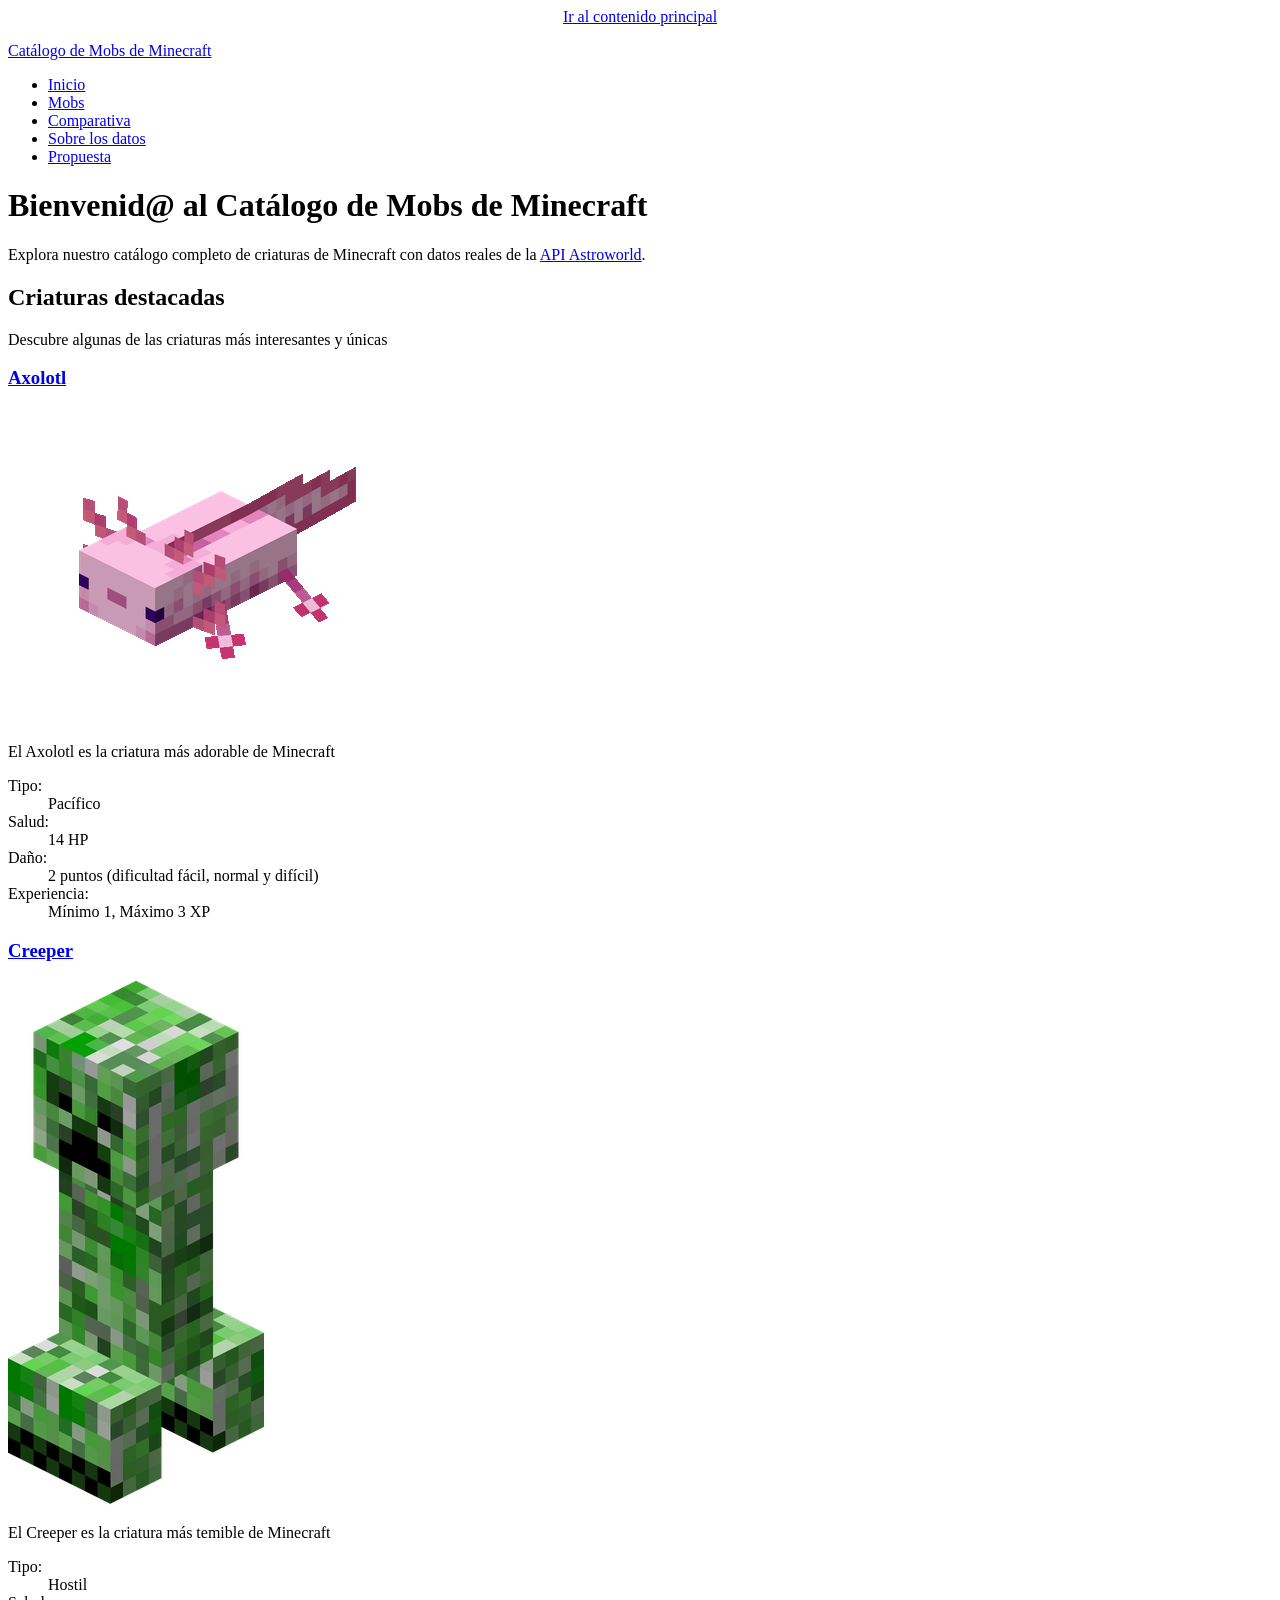
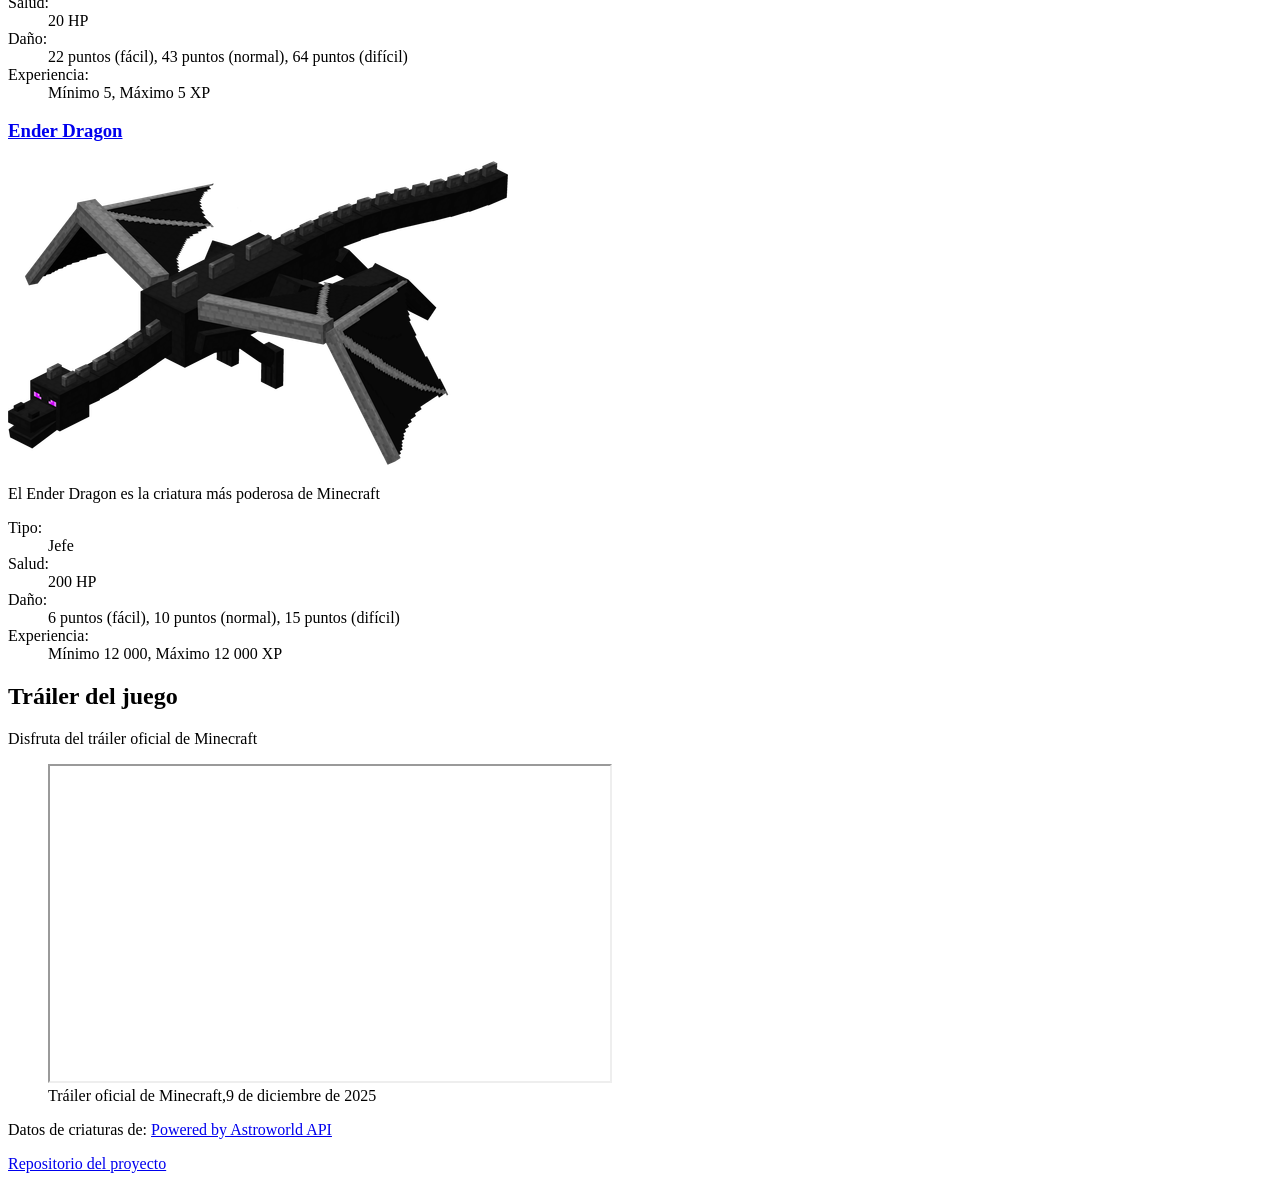
<file: index.html>
<!DOCTYPE html>
<html lang="es">
<head>
    <meta charset="UTF-8">
    <meta name="viewport" content="width=device-width, initial-scale=1.0">
    <meta name="description" content="Catálogo de Mobs de Minecraft con datos reales de la API Astroworld: características, habilidades y mucho más de cada criatura.">
    <title>Catálogo de Mobs de Minecraft</title>
    <link rel="stylesheet" href="css/styles.css">
</head>

<body>
    <a class="enlace_contenido_principal" href="main">Ir al contenido principal</a>
    <header class="cabecera">
        <p><a class="cabezera__titulo" href="index.html">Catálogo de Mobs de Minecraft</a></p>
        <nav class="menu" aria-label="Navegación principal">
            <ul class="menu__lista">
                <li><a class="menu__enlace" href="index.html" aria-current="page">Inicio</a></li>
                <li><a class="menu__enlace" href="catalogo.html">Mobs</a></li>
                <li><a class="menu__enlace" href="comparativa.html">Comparativa</a></li>
                <li><a class="menu__enlace" href="sobre-los-datos.html">Sobre los datos</a></li>
                <li><a class="menu__enlace" href="propuesta.html">Propuesta</a></li>
            </ul>
        </nav>
    </header>
    <main id="main" class="contenido">
        <h1 class="contenido__titulo">Bienvenid@ al Catálogo de Mobs de Minecraft</h1>
        <p class="contenido__introduccion">Explora nuestro catálogo completo de criaturas de Minecraft con datos reales de la <a href="https://api.astroworldmc.com"> API Astroworld</a>.</p>

        <h2 class="contenido__subtitulo">Criaturas destacadas</h2>
        <p class="contenido__descripcion"> Descubre algunas de las criaturas más interesantes y únicas </p>

        <article class="criatura1">
            <h3 class="criatura1__titulo"><a class="criatura1__enlace"href="fichas/axolotl.html">Axolotl</a></h3>
            <img class="criatura1__imagen"src="./assets/img/mob-axolotl.png" alt="Axolotl de Minecraft" width="400" height="315">
            <p class="criatura1__descripcion"> El Axolotl es la criatura más adorable de Minecraft</p>
            <dl class="criatura1__datos">
                <dt class="criatura1__etiqueta">Tipo:</dt> <dd class="criatura__valor">Pacífico</dd>
                <dt>Salud:</dt> <dd>14 HP</dd>
                <dt>Daño:</dt> <dd>2 puntos (dificultad fácil, normal y difícil)</dd>
                <dt>Experiencia:</dt> <dd> Mínimo 1, Máximo 3 XP</dd>
            </dl>
        </article>

        <article class="criatura2">
            <h3 class="criatura2__titulo"><a class="criatura2__enlace" href="fichas/creeper.html">Creeper</a></h3>
            <img class="criatura2__imagen" src="./assets/img/mob-creeper.png" alt="Creeper de Minecraft" width="256" height="523">
            <p class="criatura2__descripcion" > El Creeper es la criatura más temible de Minecraft</p>
            <dl class="criatura2__datos">
                <dt class="criatura2__etiqueta" >Tipo:</dt> <dd class="criatura__valor">Hostil</dd>
                <dt>Salud:</dt> <dd>20 HP</dd>
                <dt>Daño:</dt> <dd>22 puntos (fácil), 43 puntos (normal), 64 puntos (difícil)</dd>
                <dt>Experiencia:</dt> <dd> Mínimo 5, Máximo 5 XP</dd>
            </dl>
        </article>

        <article class="criatura3">
            <h3 class="criatura3__titulo"><a class="criatura3__enlace" href="fichas/ender-dragon.html">Ender Dragon</a></h3>
        <img class="criatura3_imagen"src="./assets/img/mob-ender-dragon.png" alt="Ender Dragon de Minecraft" width="500" height="304">
            <p class="criatura3__descripcion"> El Ender Dragon es la criatura más poderosa de Minecraft</p>
            <dl class="criatura3__datos">
                <dt class="criatura3__etiqueta">Tipo:</dt> <dd class="criatura__valor">Jefe</dd>
                <dt>Salud:</dt> <dd>200 HP</dd>
                <dt>Daño:</dt> <dd>6 puntos (fácil), 10 puntos (normal), 15 puntos (difícil)</dd>
                <dt>Experiencia:</dt> <dd> Mínimo 12 000, Máximo 12 000 XP</dd>
            </dl>
        </article>

        <h2 class="contenido__subtitulo">Tráiler del juego</h2>
        <p class="contenido__descripcion"> Disfruta del tráiler oficial de Minecraft</p>
        <figure class="trailer">
            <iframe class="trailer__video" width="560" height="315" src="https://www.youtube.com/embed/79RwQe6EN_4?si=CJK3N6Eg1AN06zw3" title="YouTube video player" allow="accelerometer; autoplay; clipboard-write; encrypted-media; gyroscope; picture-in-picture; web-share" referrerpolicy="strict-origin-when-cross-origin" allowfullscreen></iframe>
            <figcaption class="trailer__pie">Tráiler oficial de Minecraft,<time datatime="2025-12-09">9 de diciembre de 2025</figcaption>
        </figure>
    </main>
    <footer class="pie">
        <p class="pie__texto"> Datos de criaturas de: <a class="pie__enlace"href="https://api.astroworldmc.com">Powered by Astroworld API</a></p>
        <p class="pie__texto"><a class="pie__enlace" href="https://github.com/nsangar1606-crypto/catalogo-minecraft"> Repositorio del proyecto</a></p>
    </footer>
</body>
</html>
</file>
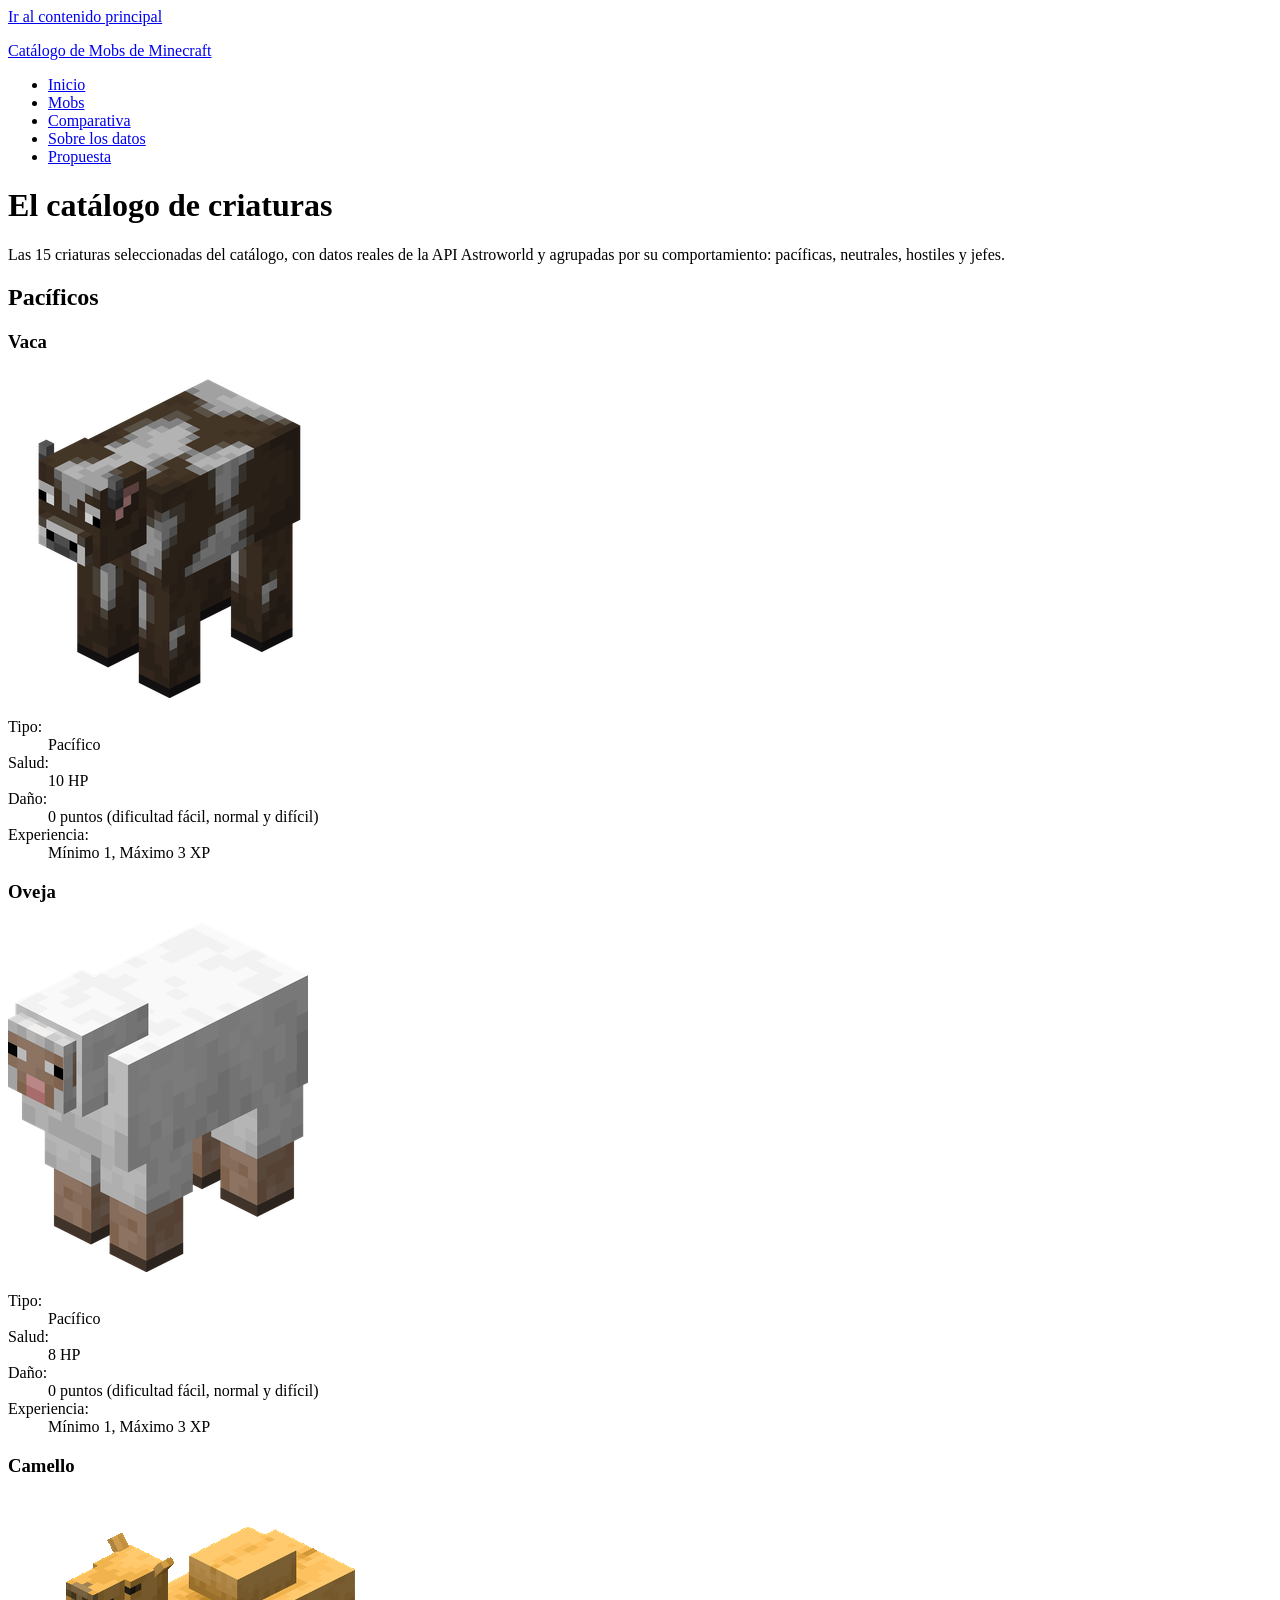
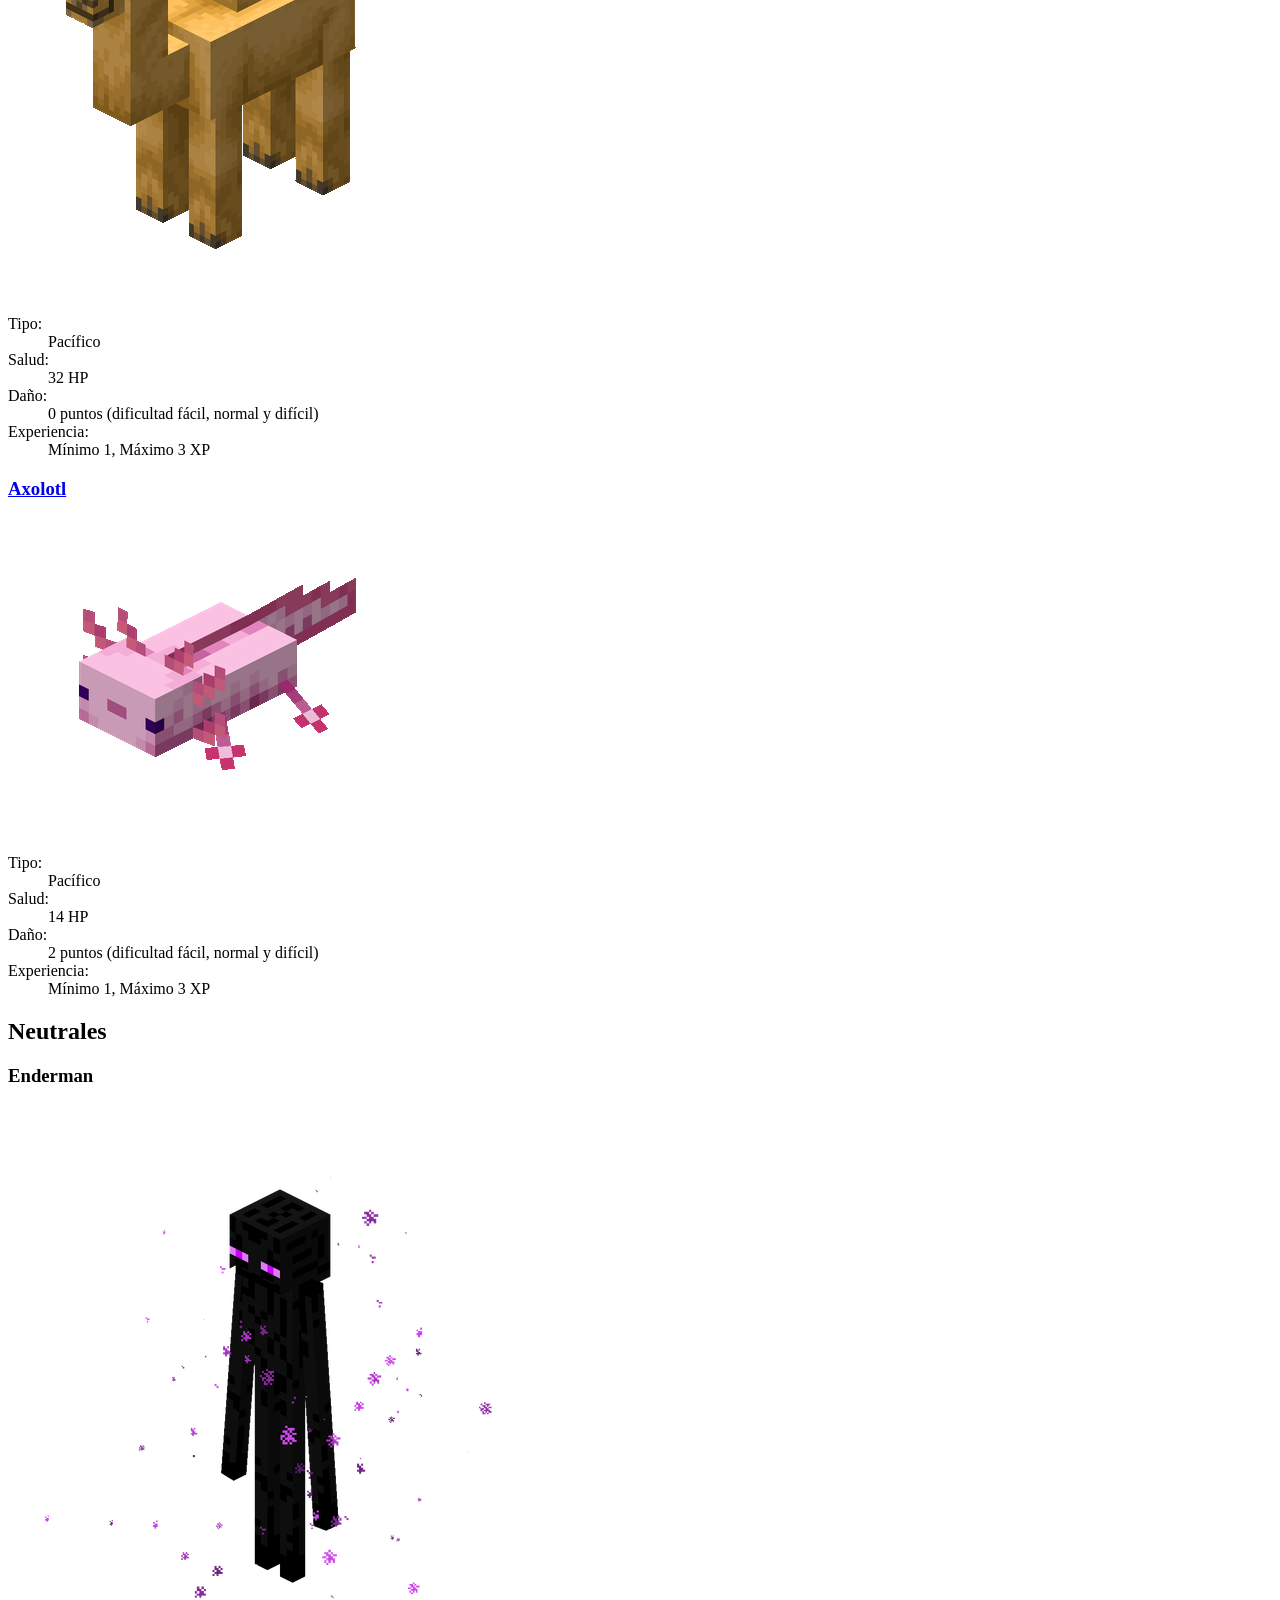
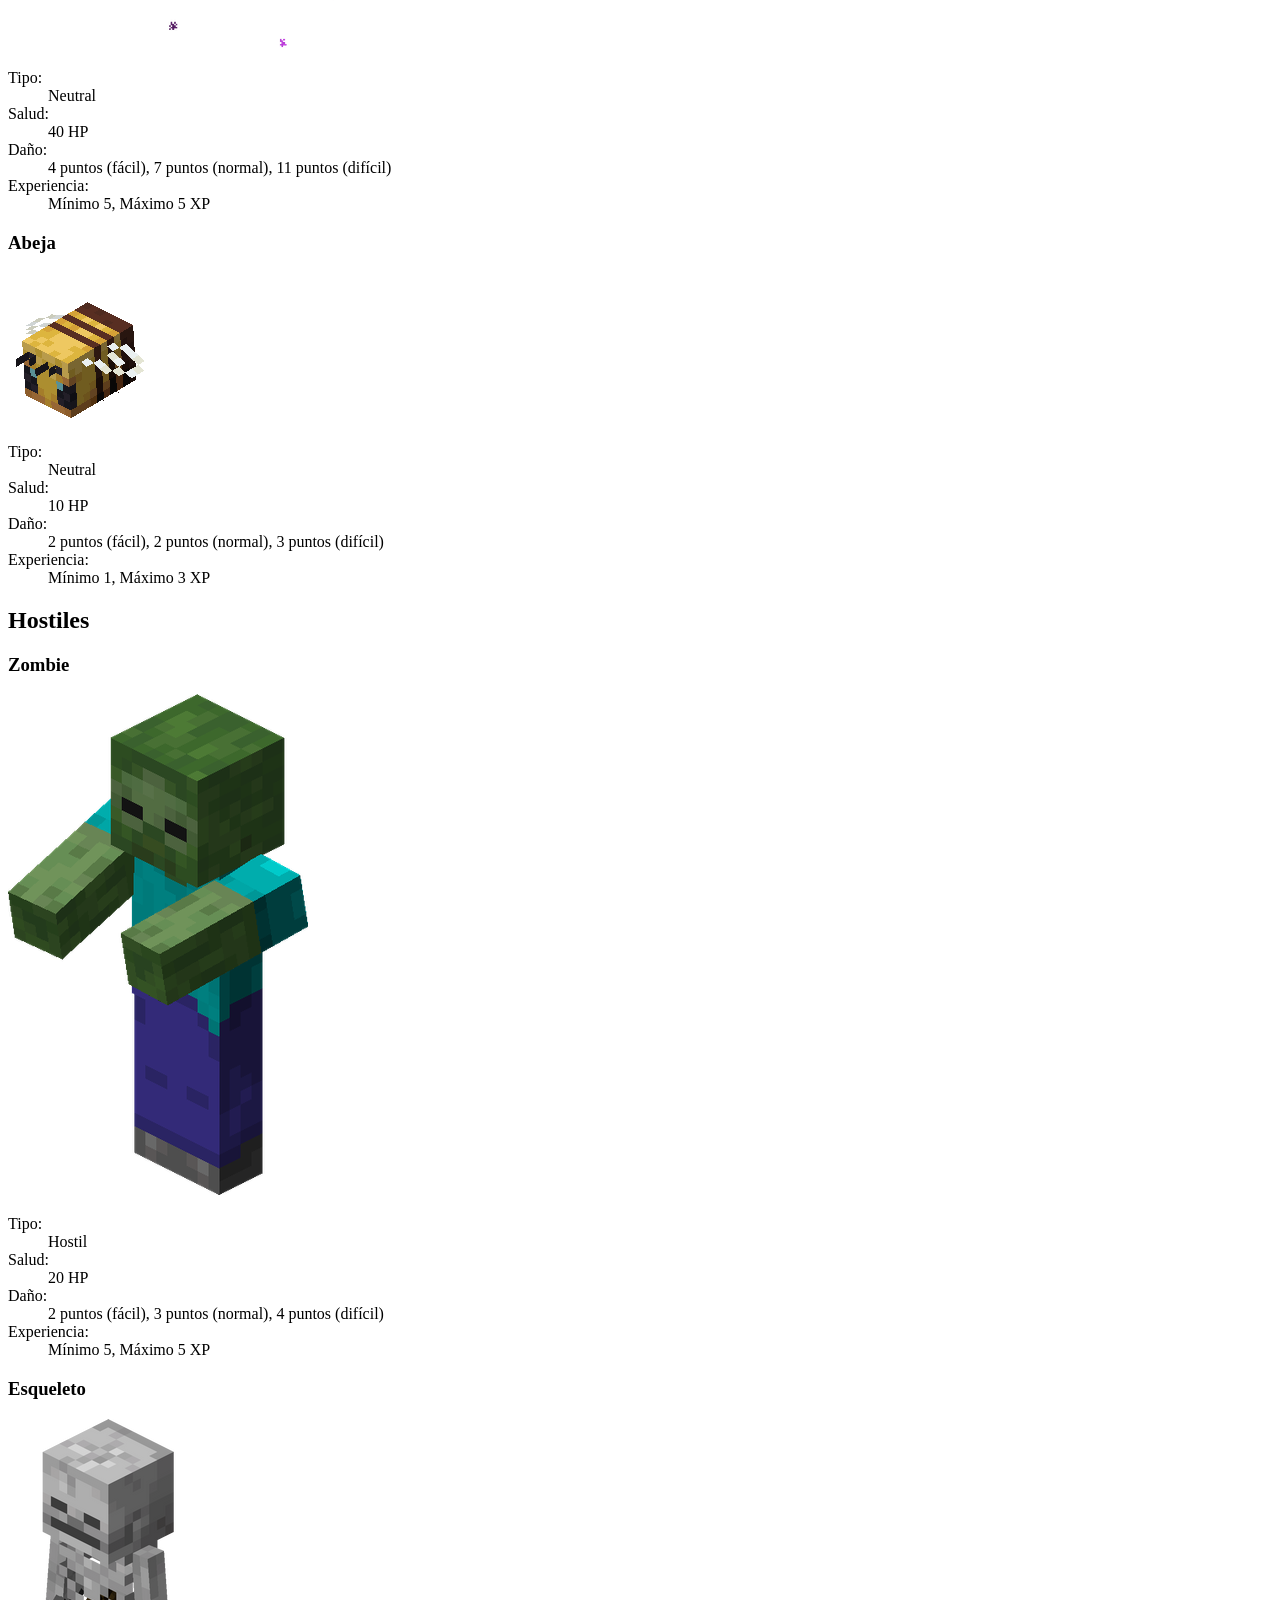
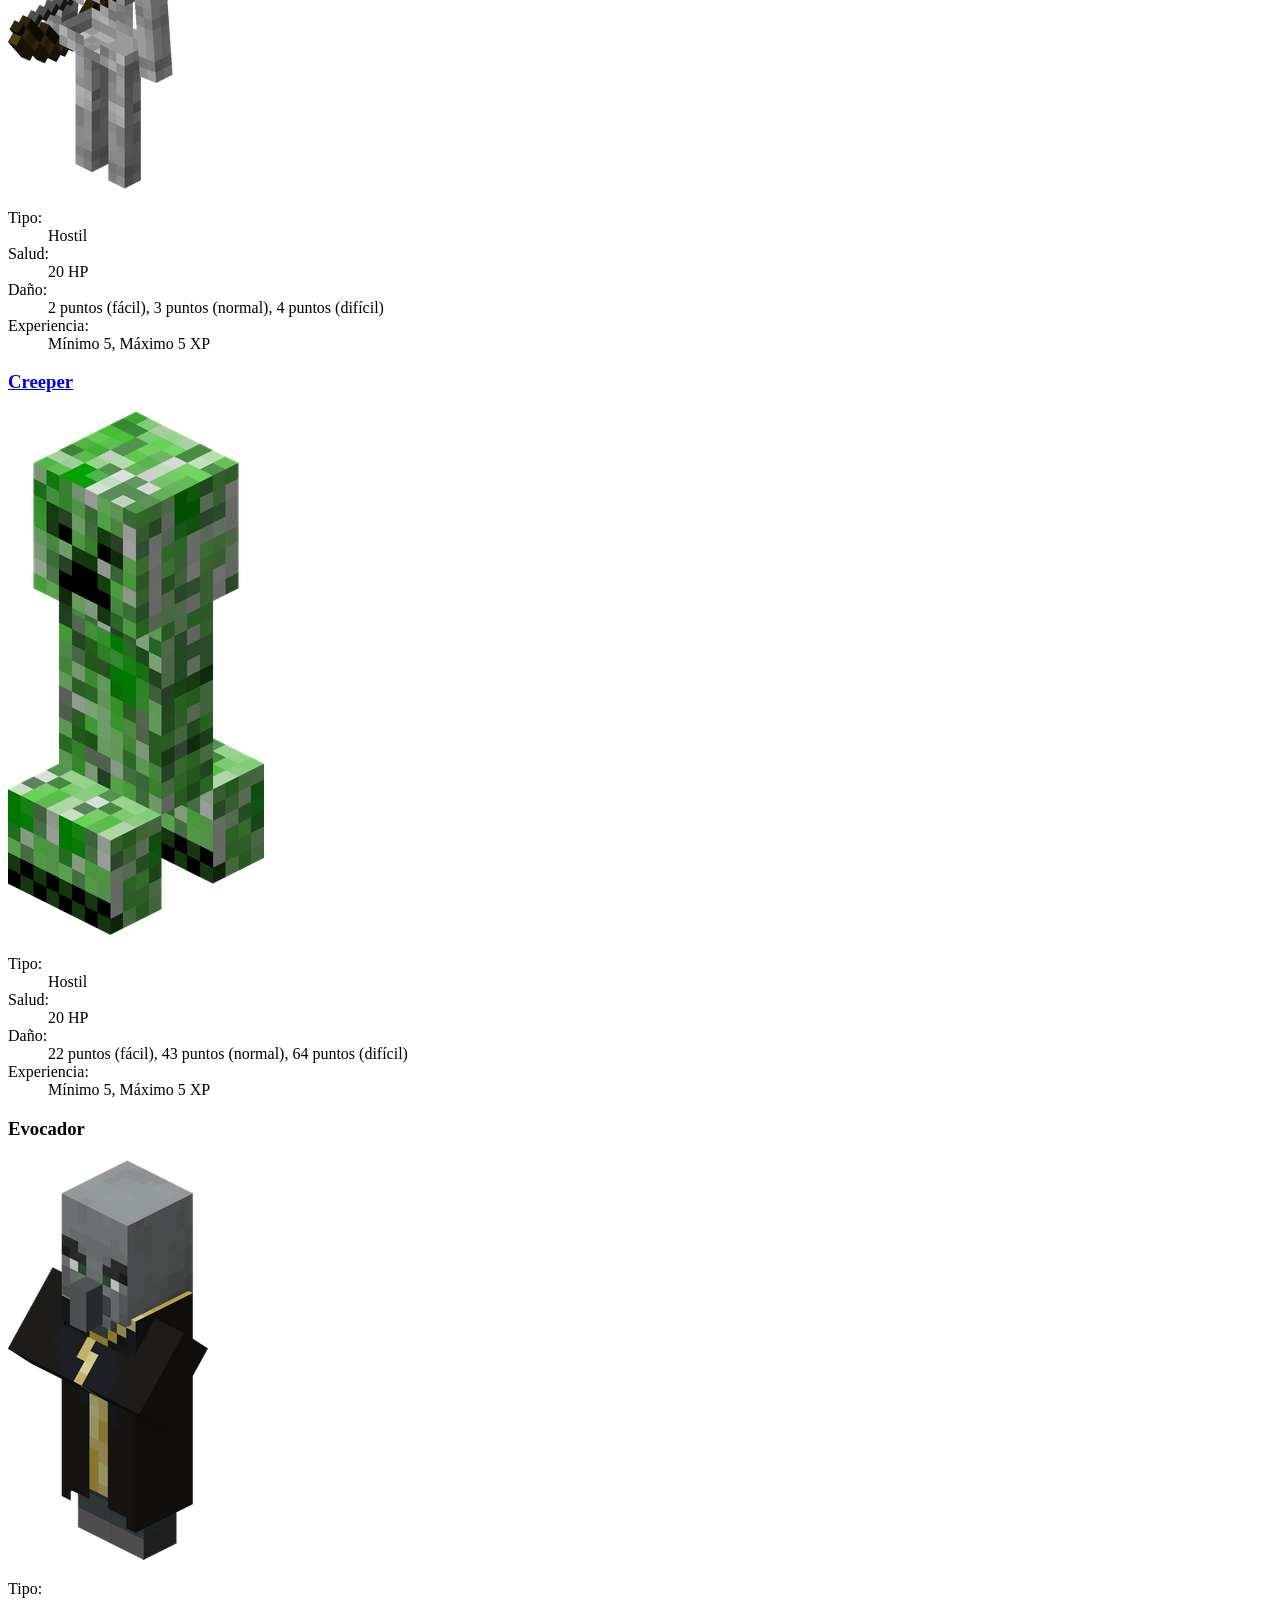
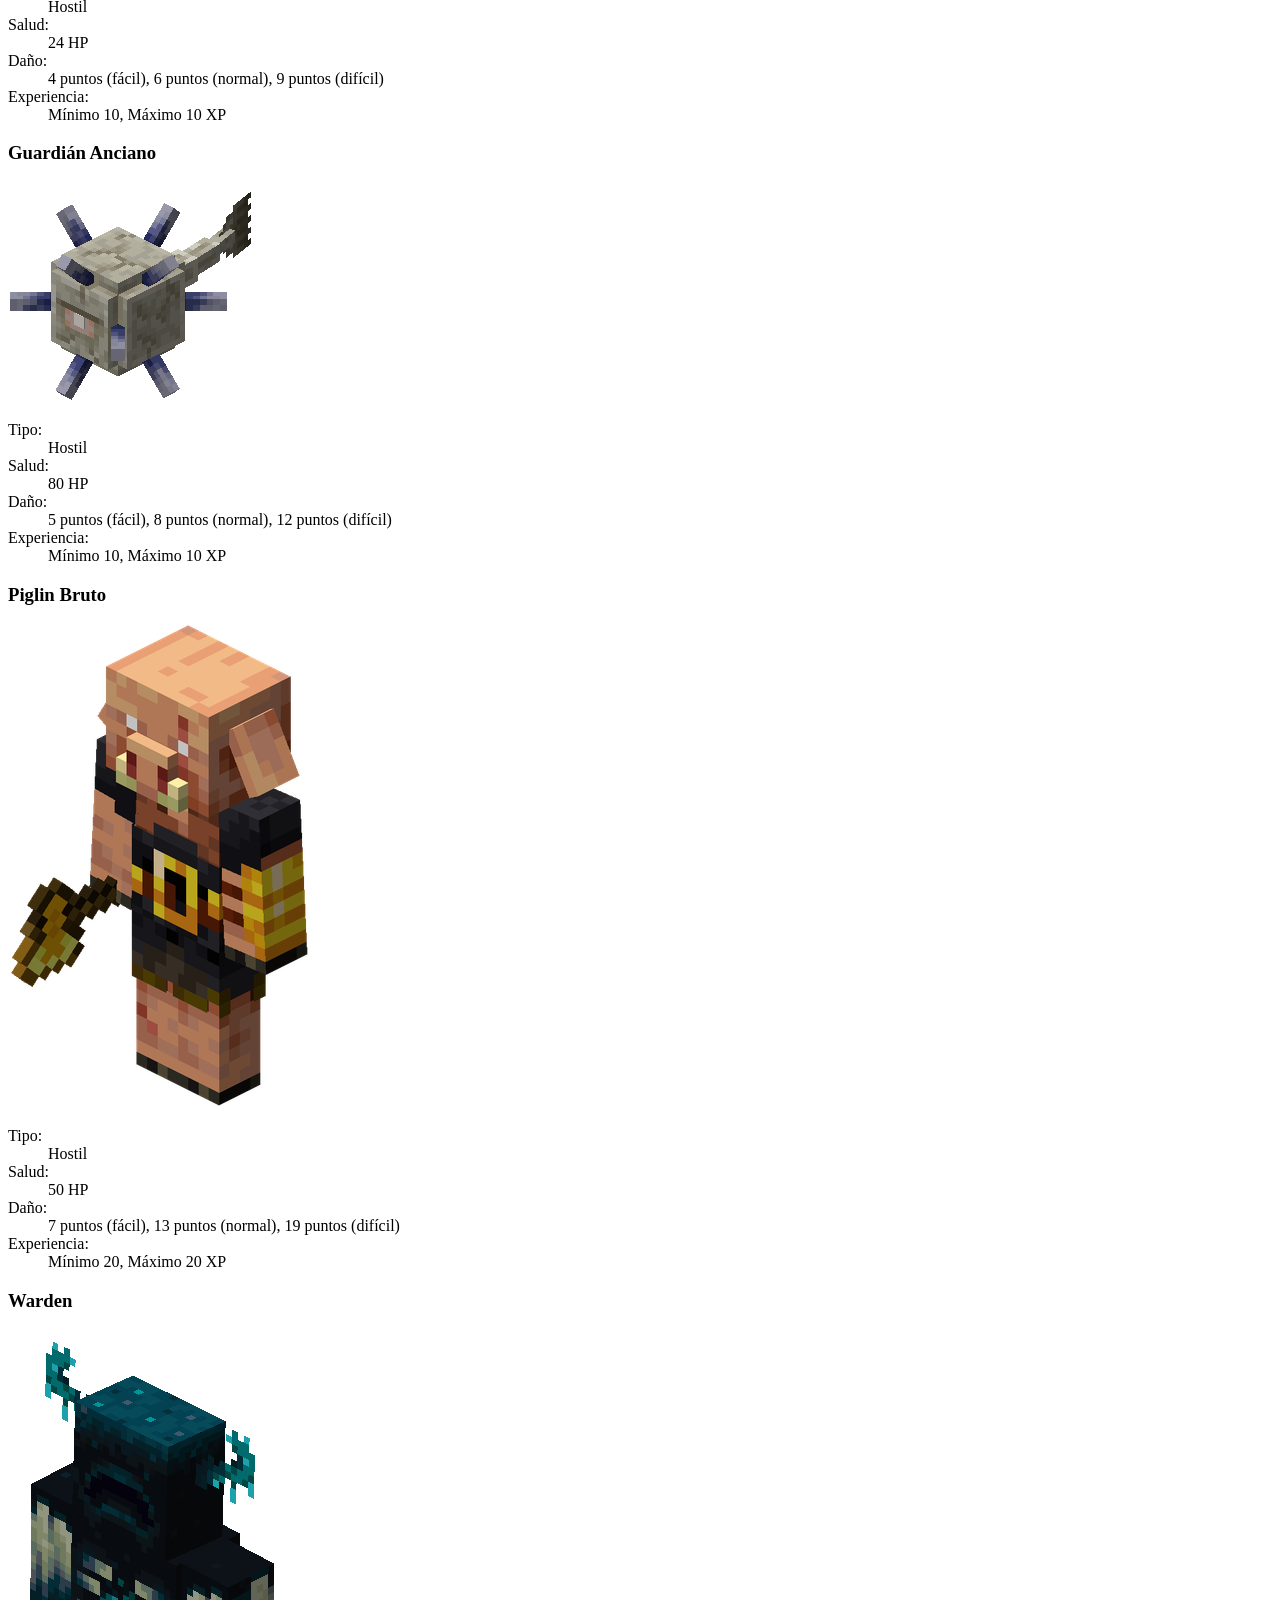
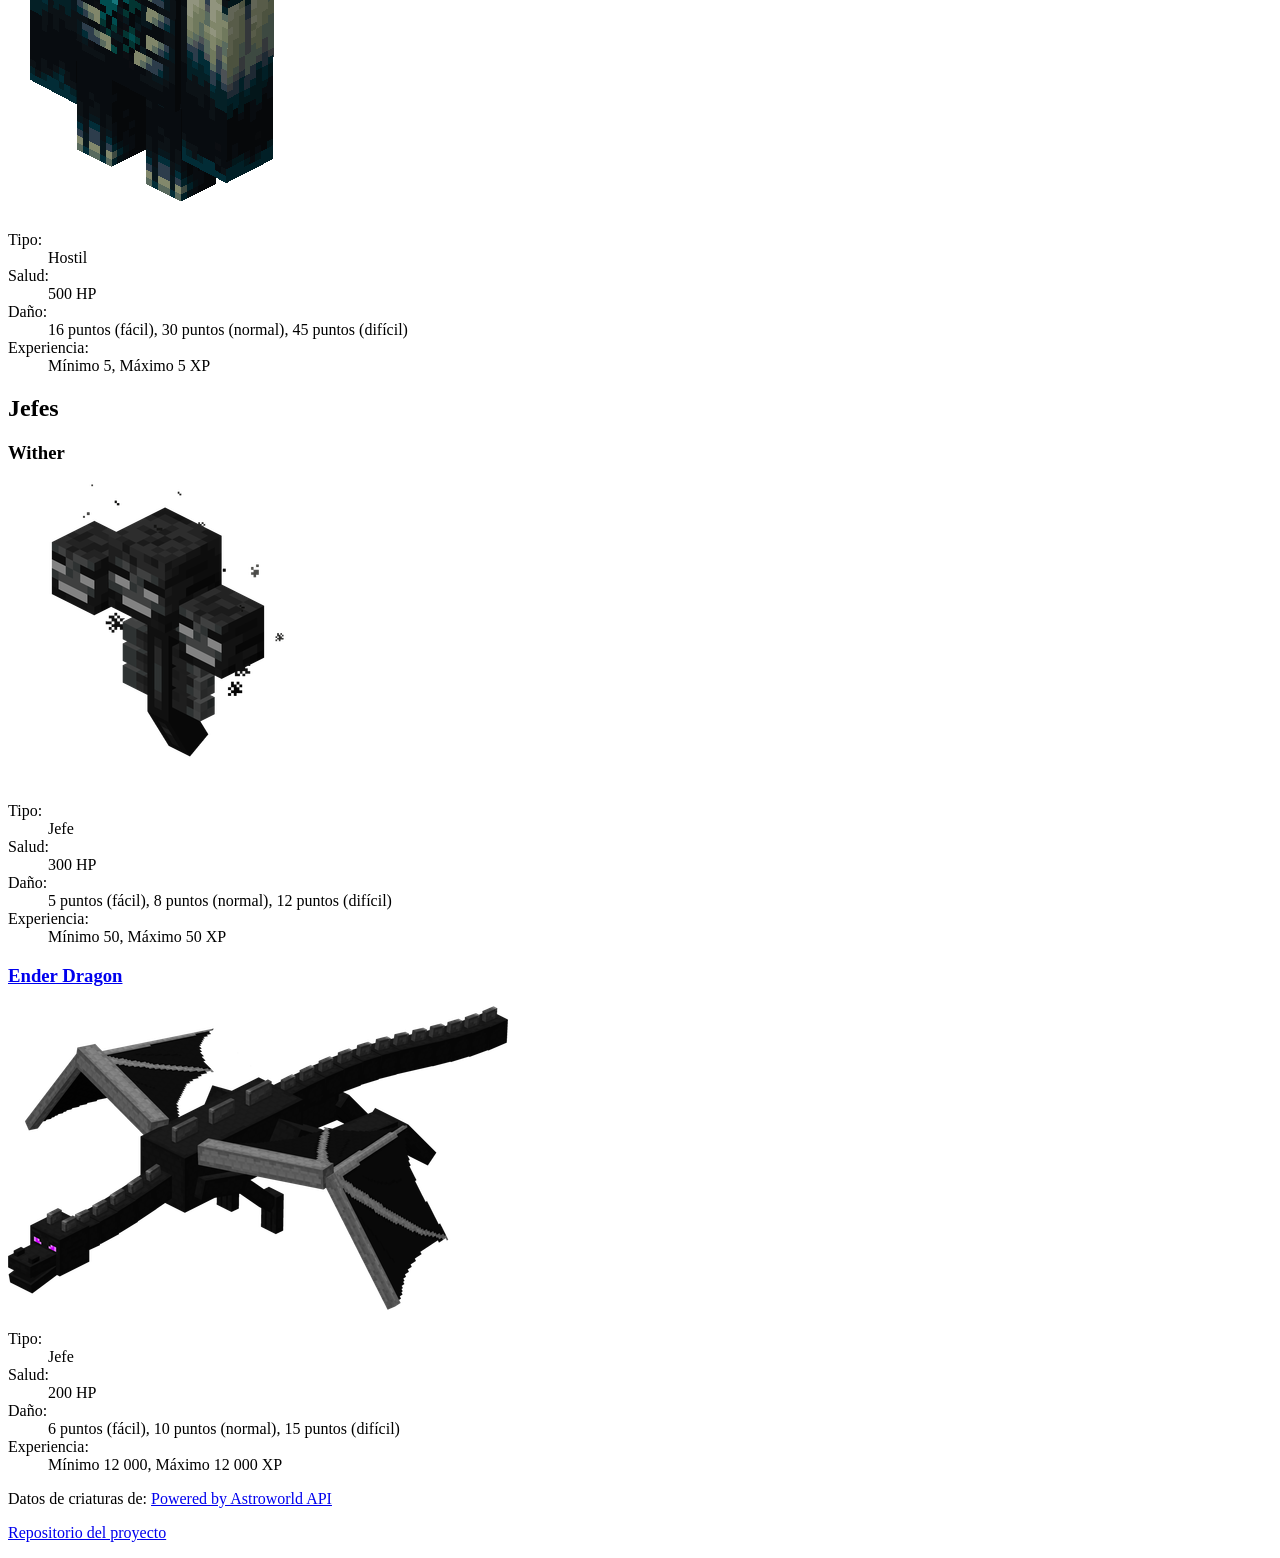
<file: catalogo.html>
<!DOCTYPE html>
<html lang="es">
<head>
    <meta charset="UTF-8">
    <meta name="viewport" content="width=device-width, initial-scale=1.0">
    <meta name="description" content="Los mobs de Minecraft con datos reales de la API Astroworld: características, habilidades y mucho más de cada criatura.">
    <title>Catálogo - Mobs de Minecraft</title>
    <link rel="stylesheet" href="css/styles.css">
</head>

<body>
    <a href="#main">Ir al contenido principal</a>
    <header>
        <p><a href="index.html">Catálogo de Mobs de Minecraft</a></p>
        <nav aria-label="Navegación principal">
            <ul>
                <li><a href="index.html">Inicio</a></li>
                <li><a href="catalogo.html" aria-current="page">Mobs</a></li>
                <li><a href="comparativa.html">Comparativa</a></li>
                <li><a href="sobre-los-datos.html">Sobre los datos</a></li>
                <li><a href="propuesta.html">Propuesta</a></li>
            </ul>
        </nav>
    </header>
    <main id="main">
        <h1>El catálogo de criaturas</h1>
        <p>Las 15 criaturas seleccionadas del catálogo, con datos reales de la API Astroworld y agrupadas por su comportamiento: pacíficas, neutrales, hostiles y jefes.</p>    
    
        <h2>Pacíficos</h2>

        <article>
            <h3>Vaca</h3>
            <img src="./assets/img/mob-cow.png" alt="Vaca de Minecraft" width="300" height="327">
            <dl>
                <dt>Tipo:</dt> <dd>Pacífico</dd>
                <dt>Salud:</dt> <dd>10 HP</dd>
                <dt>Daño:</dt> <dd>0 puntos (dificultad fácil, normal y difícil)</dd>
                <dt>Experiencia:</dt> <dd> Mínimo 1, Máximo 3 XP</dd>
            </dl>
        </article>

        <article>
            <h3>Oveja</h3>
            <img src="./assets/img/mob-sheep.png" alt="Oveja de Minecraft" width="300" height="350">
            <dl>
                <dt>Tipo:</dt> <dd>Pacífico</dd>
                <dt>Salud:</dt> <dd>8 HP</dd>
                <dt>Daño:</dt> <dd>0 puntos (dificultad fácil, normal y difícil)</dd>
                <dt>Experiencia:</dt> <dd> Mínimo 1, Máximo 3 XP</dd>
            </dl>
        </article>

        <article>
            <h3>Camello</h3>
            <img src="./assets/img/mob-camel.png" alt="Camello de Minecraft" width="400" height="400">
            <dl>
                <dt>Tipo:</dt> <dd>Pacífico</dd>
                <dt>Salud:</dt> <dd>32 HP</dd>
                <dt>Daño:</dt> <dd>0 puntos (dificultad fácil, normal y difícil)</dd>
                <dt>Experiencia:</dt> <dd> Mínimo 1, Máximo 3 XP</dd>
            </dl>
        </article>

        <article>
            <h3><a href="fichas/axolotl.html">Axolotl</a></h3>
            <img src="./assets/img/mob-axolotl.png" alt="Axolotl de Minecraft" width="400" height="315">
            <dl>
                <dt>Tipo:</dt> <dd>Pacífico</dd>
                <dt>Salud:</dt> <dd>14 HP</dd>
                <dt>Daño:</dt> <dd>2 puntos (dificultad fácil, normal y difícil)</dd>
                <dt>Experiencia:</dt> <dd> Mínimo 1, Máximo 3 XP</dd>
            </dl>
        </article>

        <h2>Neutrales</h2>

        <article>
            <h3>Enderman</h3>
            <img src="./assets/img/mob-enderman.png" alt="Enderman de Minecraft" width="544" height="544">

            <dl>
                <dt>Tipo:</dt> <dd>Neutral</dd>
                <dt>Salud:</dt> <dd>40 HP</dd>
                <dt>Daño:</dt> <dd>4 puntos (fácil), 7 puntos (normal), 11 puntos (difícil)</dd>
                <dt>Experiencia:</dt> <dd> Mínimo 5, Máximo 5 XP</dd>
            </dl>
        </article>

        <article>
            <h3>Abeja</h3>
            <img src="./assets/img/mob-bee.png" alt="Abeja de Minecraft" width="150" height="150">

            <dl>
                <dt>Tipo:</dt> <dd>Neutral</dd>
                <dt>Salud:</dt> <dd>10 HP</dd>
                <dt>Daño:</dt> <dd>2 puntos (fácil), 2 puntos (normal), 3 puntos (difícil)</dd>
                <dt>Experiencia:</dt> <dd> Mínimo 1, Máximo 3 XP</dd>
            </dl>
        </article>

        <h2>Hostiles</h2>

        <article>
            <h3>Zombie</h3>
            <img src="./assets/img/mob-zombie.png" alt="Zombie de Minecraft" width="300" height="501">

            <dl>
                <dt>Tipo:</dt> <dd>Hostil</dd>
                <dt>Salud:</dt> <dd>20 HP</dd>
                <dt>Daño:</dt> <dd>2 puntos (fácil), 3 puntos (normal), 4 puntos (difícil)</dd>
                <dt>Experiencia:</dt> <dd> Mínimo 5, Máximo 5 XP</dd>
            </dl>
        </article>

        <article>
            <h3>Esqueleto</h3>
            <img src="./assets/img/mob-skeleton.png" alt="Esqueleto de Minecraft" width="200" height="370">

            <dl>
                <dt>Tipo:</dt> <dd>Hostil</dd>
                <dt>Salud:</dt> <dd>20 HP</dd>
                <dt>Daño:</dt> <dd>2 puntos (fácil), 3 puntos (normal), 4 puntos (difícil)</dd>
                <dt>Experiencia:</dt> <dd> Mínimo 5, Máximo 5 XP</dd>
            </dl>
        </article>

        <article>
            <h3><a href="fichas/creeper.html">Creeper</a></h3>
            <img src="./assets/img/mob-creeper.png" alt="Creeper de Minecraft" width="256" height="523">

            <dl>
                <dt>Tipo:</dt> <dd>Hostil</dd>
                <dt>Salud:</dt> <dd>20 HP</dd>
                <dt>Daño:</dt> <dd>22 puntos (fácil), 43 puntos (normal), 64 puntos (difícil)</dd>
                <dt>Experiencia:</dt> <dd> Mínimo 5, Máximo 5 XP</dd>
            </dl>
        </article>

        <article>
            <h3>Evocador</h3>
            <img src="./assets/img/mob-evoker.png" alt="Evocador de Minecraft" width="200" height="401">

            <dl>
                <dt>Tipo:</dt> <dd>Hostil</dd>
                <dt>Salud:</dt> <dd>24 HP</dd>
                <dt>Daño:</dt> <dd>4 puntos (fácil), 6 puntos (normal), 9 puntos (difícil)</dd>
                <dt>Experiencia:</dt> <dd> Mínimo 10, Máximo 10 XP</dd>
            </dl>
        </article>

        <article>
            <h3>Guardián Anciano</h3>
            <img src="./assets/img/mob-elder-guardian.png" alt="Guardián Anciano de Minecraft" width="300" height="218">

            <dl>
                <dt>Tipo:</dt> <dd>Hostil</dd>
                <dt>Salud:</dt> <dd>80 HP</dd>
                <dt>Daño:</dt> <dd>5 puntos (fácil), 8 puntos (normal), 12 puntos (difícil)</dd>
                <dt>Experiencia:</dt> <dd> Mínimo 10, Máximo 10 XP</dd>
            </dl>
        </article>

        <article>
            <h3>Piglin Bruto</h3>
            <img src="./assets/img/mob-piglin-brute.png" alt="Piglin Bruto de Minecraft" width="300" height="483">
            <dl>
                <dt>Tipo:</dt> <dd>Hostil</dd>
                <dt>Salud:</dt> <dd>50 HP</dd>
                <dt>Daño:</dt> <dd>7 puntos (fácil), 13 puntos (normal), 19 puntos (difícil)</dd>
                <dt>Experiencia:</dt> <dd> Mínimo 20, Máximo 20 XP</dd>
            </dl>
        </article>

        <article>
            <h3>Warden</h3>
            <img src="./assets/img/mob-warden.png" alt="Warden de Minecraft" width="300" height="480">
            <dl>
                <dt>Tipo:</dt> <dd>Hostil</dd>
                <dt>Salud:</dt> <dd>500 HP</dd>
                <dt>Daño:</dt> <dd>16 puntos (fácil), 30 puntos (normal), 45 puntos (difícil)</dd>
                <dt>Experiencia:</dt> <dd> Mínimo 5, Máximo 5 XP</dd>
            </dl>
        </article>

        <h2>Jefes</h2>

        <article>
            <h3>Wither</h3>
            <img src="./assets/img/mob-wither.png" alt="Wither de Minecraft" width="300" height="300">

            <dl>
                <dt>Tipo:</dt> <dd>Jefe</dd>
                <dt>Salud:</dt> <dd>300 HP</dd>
                <dt>Daño:</dt> <dd>5 puntos (fácil), 8 puntos (normal), 12 puntos (difícil)</dd>
                <dt>Experiencia:</dt> <dd> Mínimo 50, Máximo 50 XP</dd>
            </dl>
        </article>

        <article>
            <h3><a href="fichas/ender-dragon.html">Ender Dragon</a></h3>
            <img src="./assets/img/mob-ender-dragon.png" alt="Ender Dragon de Minecraft" width="500" height="304">
            <dl>
                <dt>Tipo:</dt> <dd>Jefe</dd>
                <dt>Salud:</dt> <dd>200 HP</dd>
                <dt>Daño:</dt> <dd>6 puntos (fácil), 10 puntos (normal), 15 puntos (difícil)</dd>
                <dt>Experiencia:</dt> <dd> Mínimo 12 000, Máximo 12 000 XP</dd>
            </dl>
        </article>

    </main>
    <footer>
        <p> Datos de criaturas de: <a href="https://api.astroworldmc.com">Powered by Astroworld API</a></p>
        <p><a href="https://github.com/nsangar1606-crypto/catalogo-minecraft"> Repositorio del proyecto</a></p>
    </footer>
</body>
</html>
</file>
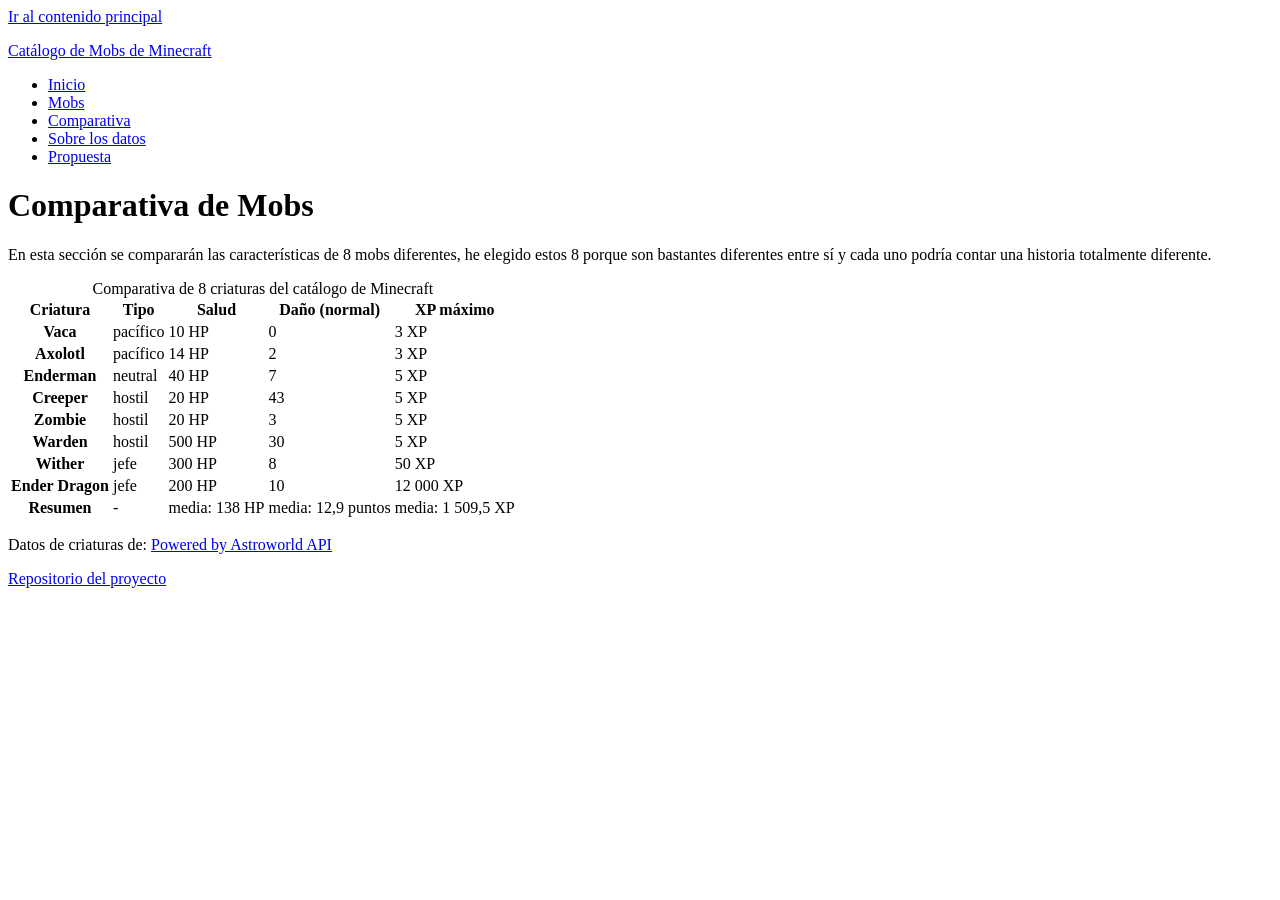
<file: comparativa.html>
<!DOCTYPE html>
<html lang="es">
<head>
    <meta charset="UTF-8">
    <meta name="viewport" content="width=device-width, initial-scale=1.0">
    <meta name="description" content="Veremos las diferencias entre las criaturas de Minecraft.">
    <title>Comparativa - Mobs de Minecraft</title>
    <link rel="stylesheet" href="css/styles.css">
</head>

<body>
    <a href="#main">Ir al contenido principal</a>
    <header>
        <p><a href="index.html">Catálogo de Mobs de Minecraft</a></p>
        <nav aria-label="Navegación principal">
            <ul>
                <li><a href="index.html">Inicio</a></li>
                <li><a href="catalogo.html">Mobs</a></li>
                <li><a href="comparativa.html"  aria-current="page">Comparativa</a></li>
                <li><a href="sobre-los-datos.html">Sobre los datos</a></li>
                <li><a href="propuesta.html">Propuesta</a></li>
            </ul>
        </nav>
    </header>
    <main id="main">
        <h1>Comparativa de Mobs</h1>
        <p>En esta sección se compararán las características de 8 mobs diferentes, he elegido estos 8 porque son bastantes diferentes entre sí y cada uno podría contar una historia totalmente diferente.</p>
        <table>
            <caption>Comparativa de 8 criaturas del catálogo de Minecraft</caption>
            <tr>
                <th scope="col">Criatura</th>
                <th scope="col">Tipo</th>
                <th scope="col">Salud</th>
                <th scope="col">Daño (normal)</th>
                <th scope="col">XP máximo</th>
            </tr>
            <tr>
                <th scope="row">Vaca</th>
                <td>pacífico</td>
                <td>10 HP</td>
                <td>0 </td>
                <td>3 XP</td>
            </tr>
            <tr>
                <th scope="row">Axolotl</th>
                <td>pacífico</td>
                <td>14 HP</td>
                <td>2 </td>
                <td>3 XP</td>
            </tr>
            <tr>
                <th scope="row">Enderman</th>
                <td>neutral</td>
                <td>40 HP</td>
                <td>7 </td>
                <td>5 XP</td>
            </tr>
            <tr>
                <th scope="row">Creeper</th>
                <td>hostil</td>
                <td>20 HP</td>
                <td>43 </td>
                <td>5 XP</td>
            </tr>
            <tr>
                <th scope="row">Zombie</th>
                <td>hostil</td>
                <td>20 HP</td>
                <td>3 </td>
                <td>5 XP</td>
            </tr>
            <tr>
                <th scope="row">Warden</th>
                <td>hostil</td>
                <td>500 HP</td>
                <td>30 </td>
                <td>5 XP</td>
            </tr>
            <tr>
                <th scope="row">Wither</th>
                <td>jefe</td>
                <td>300 HP</td>
                <td>8 </td>
                <td>50 XP</td>
            </tr>
            <tr>
                <th scope="row">Ender Dragon</th>
                <td>jefe</td>
                <td>200 HP</td>
                <td>10 </td>
                <td>12 000 XP</td>
            </tr>
            <tfoot>
                <tr>
                    <th scope="row">Resumen</th>
                    <td>-</td>
                    <td>media: 138 HP</td>
                    <td>media: 12,9 puntos</td>
                    <td>media: 1 509,5 XP</td>
                </tr>
            </tfoot>
        </table>
    </main>
    <footer>
        <p> Datos de criaturas de: <a href="https://api.astroworldmc.com">Powered by Astroworld API</a></p>
        <p><a href="https://github.com/nsangar1606-crypto/catalogo-minecraft"> Repositorio del proyecto</a></p>
    </footer>
</body>
</html>
</file>
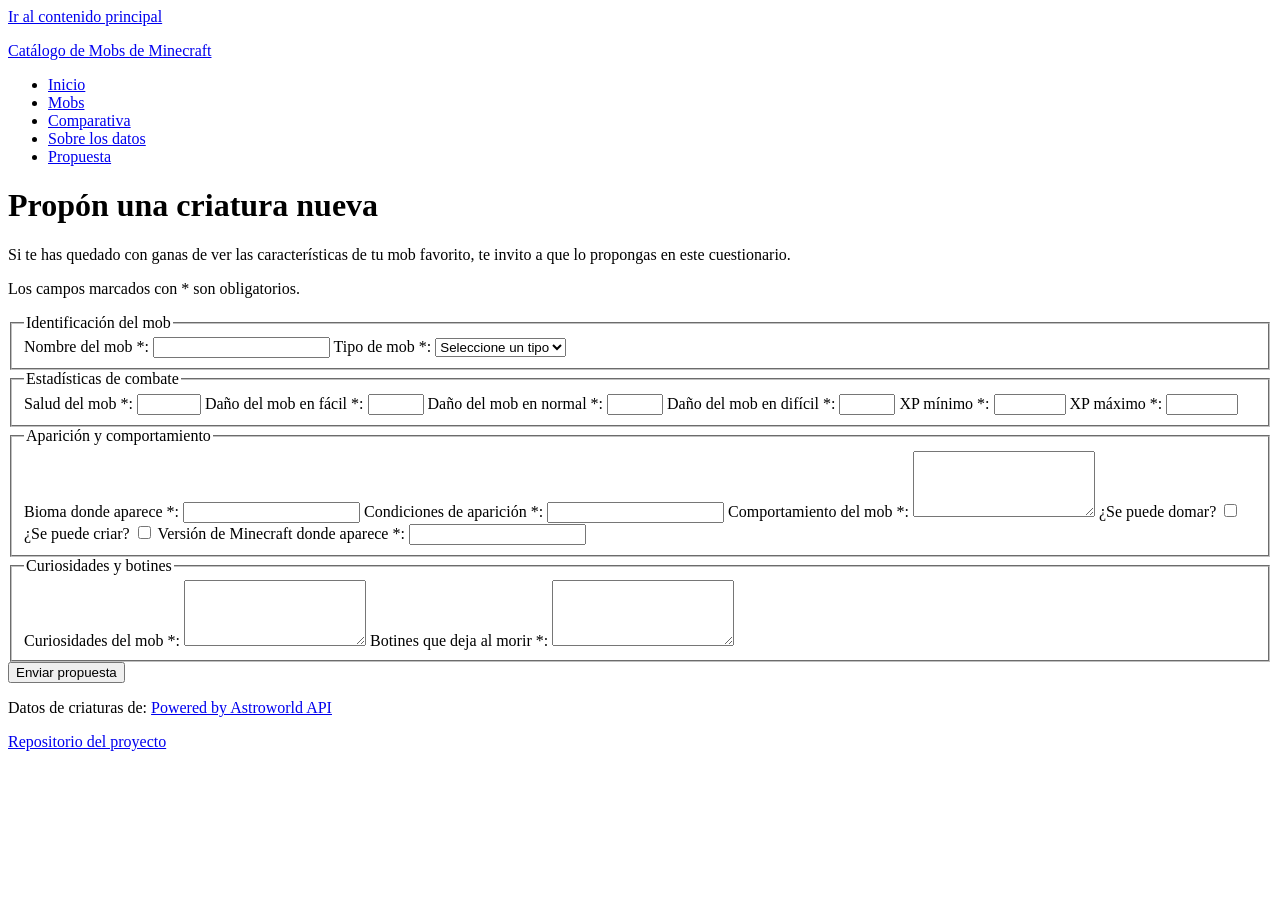
<file: propuesta.html>
<!DOCTYPE html>
<html lang="es">
<head>
    <meta charset="UTF-8">
    <meta name="viewport" content="width=device-width, initial-scale=1.0">
    <meta name="description" content="Propuesta de mob para el catálogo de criaturas de Minecraft, con datos reales de la API Astroworld.">
    <title>Propón un mob - Mobs de Minecraft</title>
    <link rel="stylesheet" href="css/styles.css">
</head>

<body>
    <a href="#main">Ir al contenido principal</a>
    <header>
        <p><a href="index.html">Catálogo de Mobs de Minecraft</a></p>
        <nav aria-label="Navegación principal">
            <ul>
                <li><a href="index.html">Inicio</a></li>
                <li><a href="catalogo.html" >Mobs</a></li>
                <li><a href="comparativa.html">Comparativa</a></li>
                <li><a href="sobre-los-datos.html">Sobre los datos</a></li>
                <li><a href="propuesta.html" aria-current="page">Propuesta</a></li>
            </ul>
        </nav>
    </header>
    <main id="main">
        <h1>Propón una criatura nueva</h1>
        <p>Si te has quedado con ganas de ver las características de tu mob favorito, te invito a que lo propongas en este cuestionario.</p>
        <form>
        <p>Los campos marcados con * son obligatorios.</p>
            <fieldset>
                <legend> Identificación del mob </legend>
                <label for="nombre">Nombre del mob *:</label>
                <input type="text" id="nombre" name="nombre" required>
                <label for="tipo">Tipo de mob *:</label>
                <select id="tipo" name="tipo" required>
                    <option value="">Seleccione un tipo</option>
                    <option value="pacifico">Pacífico</option>
                    <option value="neutral">Neutral</option>
                    <option value="hostil">Hostil</option>
                    <option value="jefe">Jefe</option>
                </select>
            </fieldset>
            <fieldset>
                <legend> Estadísticas de combate</legend>
                <label for="salud">Salud del mob *:</label>
                <input type="number" id="salud" name="salud" min="1" max="1000" required>
                <label for="dano-facil">Daño del mob en fácil *:</label>
                <input type="number" id="dano-facil" name="dano-facil" min="0" max="500" required>
                <label for="dano-normal">Daño del mob en normal *:</label>
                <input type="number" id="dano-normal" name="dano-normal" min="0" max="500" required>
                <label for="dano-dificil">Daño del mob en difícil *:</label>
                <input type="number" id="dano-dificil" name="dano-dificil" min="0" max="500" required>
                <label for="xp_minimo">XP mínimo *:</label>
                <input type="number" id="xp_minimo" name="xp_minimo" min="0" max="20000" required>
                <label for="xp_maximo">XP máximo *:</label>
                <input type="number" id="xp_maximo" name="xp_maximo" min="0" max="20000" required>
            </fieldset>
            <fieldset>
                <legend>Aparición y comportamiento</legend>
                <label for="bioma">Bioma donde aparece *:</label>
                <input type="text" id="bioma" name="bioma" maxlength="200" required>
                <label for="condiciones-aparicion">Condiciones de aparición *:</label>
                <input type="text" id="condiciones-aparicion" name="condiciones_aparicion" maxlength="300" required>
                <label for="comportamiento">Comportamiento del mob *:</label>
                <textarea id="comportamiento" name="comportamiento" rows="4" maxlength="500" required></textarea>
                <label for="domar">¿Se puede domar? </label>
                <input type="checkbox" id="domar" name="domar">
                <label for="criar">¿Se puede criar? </label>
                <input type="checkbox" id="criar" name="criar">
                <label for="version">Versión de Minecraft donde aparece *:</label>
                <input type="text" id="version" name="version" maxlength="15" required>
            </fieldset>
            <fieldset>
                <legend>Curiosidades y botines</legend>
                <label for="curiosidades">Curiosidades del mob *:</label>
                <textarea id="curiosidades" name="curiosidades" rows="4" maxlength="500" required></textarea>
                <label for="botines">Botines que deja al morir *:</label>
                <textarea id="botines" name="botines" rows="4" maxlength="500" required></textarea>
            </fieldset>
            <button type="submit">Enviar propuesta</button>
            </form>

    </main>
    <footer>
        <p> Datos de criaturas de: <a href="https://api.astroworldmc.com">Powered by Astroworld API</a></p>
        <p><a href="https://github.com/nsangar1606-crypto/catalogo-minecraft"> Repositorio del proyecto</a></p>
    </footer>
</body>
</html>
</file>
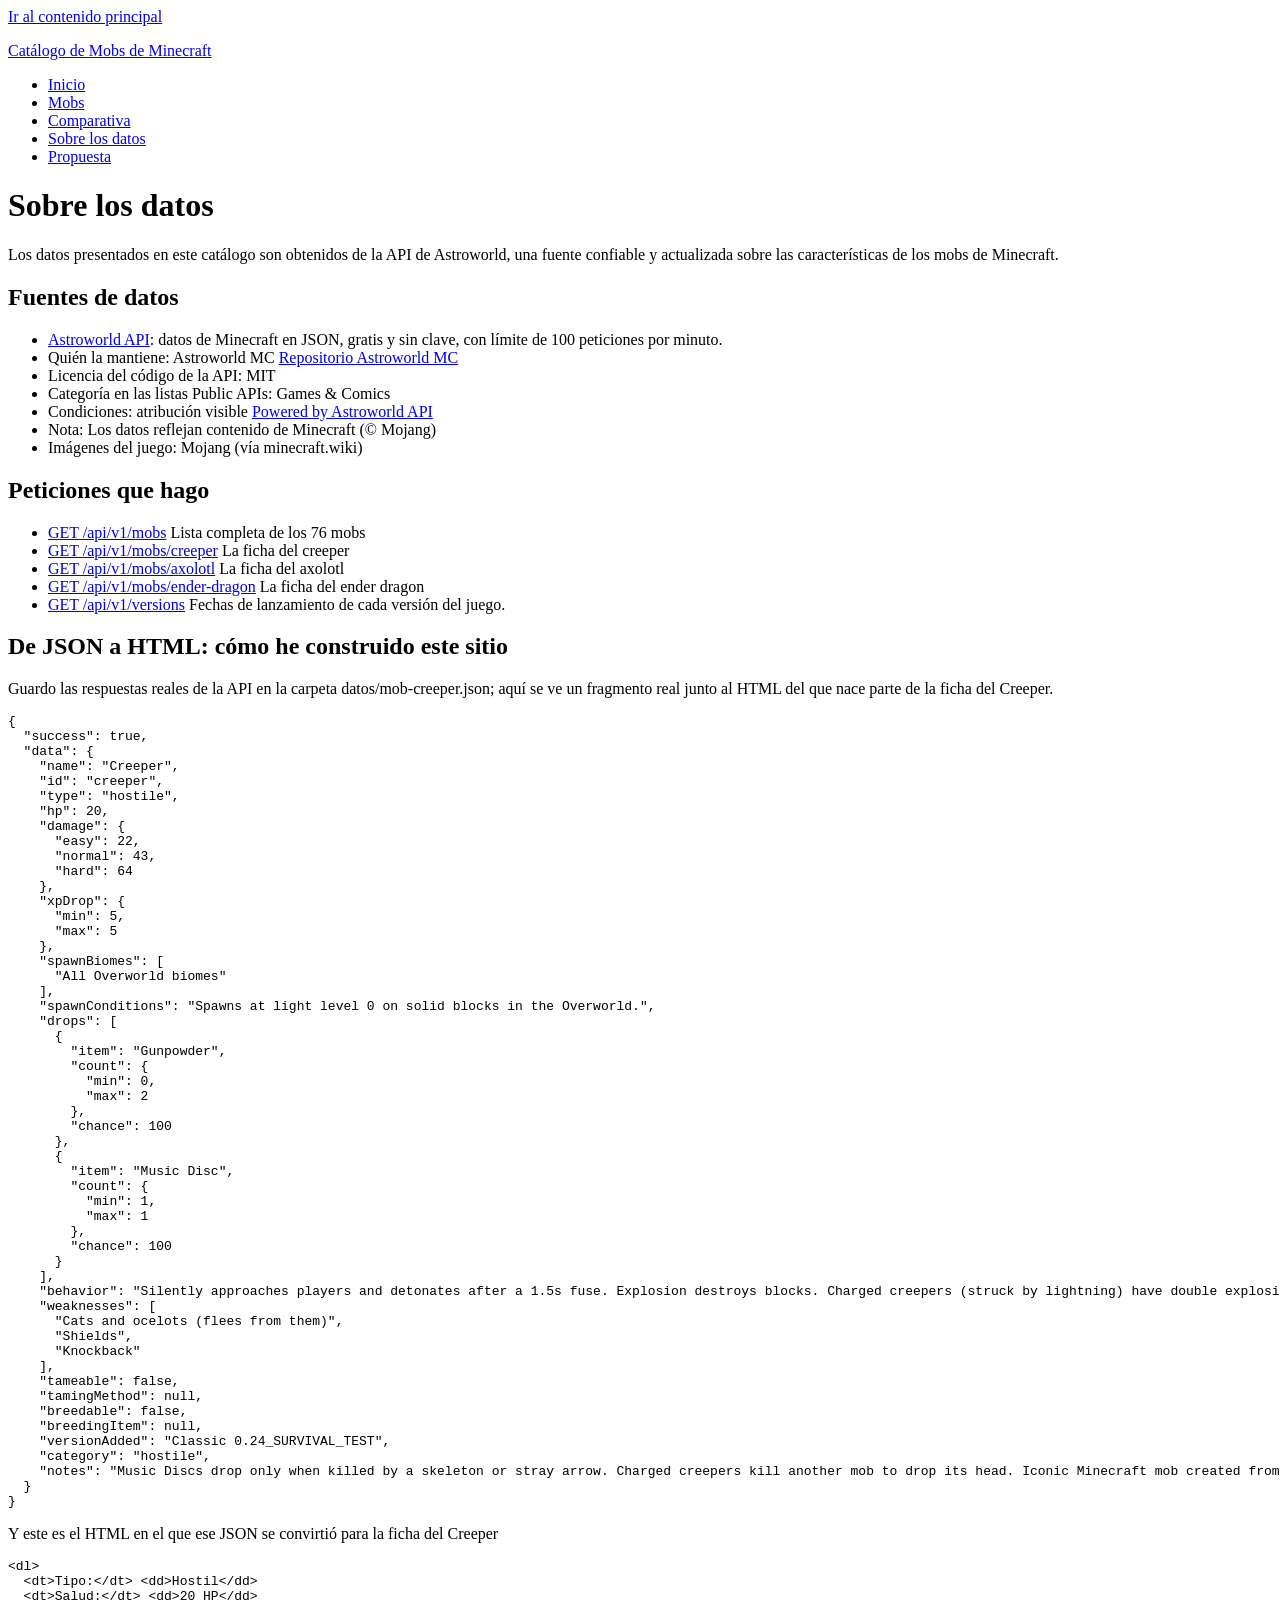
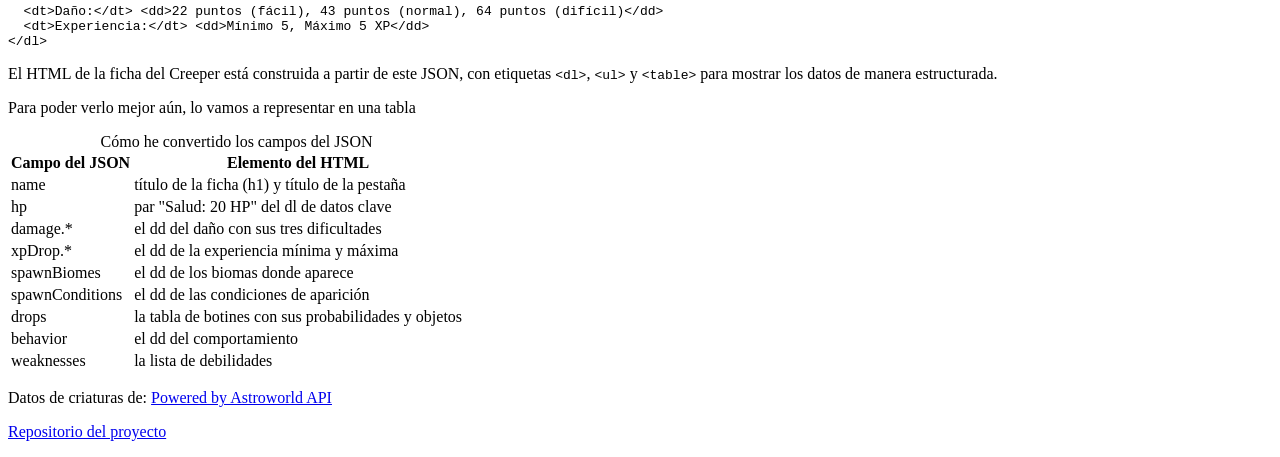
<file: sobre-los-datos.html>
<!DOCTYPE html>
<html lang="es">
<head>
    <meta charset="UTF-8">
    <meta name="viewport" content="width=device-width, initial-scale=1.0">
    <meta name="description" content="Información sobre los datos utilizados en el catálogo de mobs de Minecraft, obtenidos de la API Astroworld.">
    <title>Sobre los datos</title>
    <link rel="stylesheet" href="css/styles.css">
  </head>

<body>
    <a href="#main">Ir al contenido principal</a>
    <header>
        <p><a href="index.html">Catálogo de Mobs de Minecraft</a></p>
        <nav aria-label="Navegación principal">
            <ul>
                <li><a href="index.html">Inicio</a></li>
                <li><a href="catalogo.html">Mobs</a></li>
                <li><a href="comparativa.html">Comparativa</a></li>
                <li><a href="sobre-los-datos.html" aria-current="page">Sobre los datos</a></li>
                <li><a href="propuesta.html">Propuesta</a></li>
            </ul>
        </nav>
    </header>
    <main id="main">
        <h1>Sobre los datos</h1>
        <p>Los datos presentados en este catálogo son obtenidos de la API de Astroworld, una fuente confiable y actualizada sobre las características de los mobs de Minecraft.</p>

        <h2>Fuentes de datos</h2>
        <ul>
            <li><a href="https://api.astroworldmc.com">Astroworld API</a>: datos de Minecraft en JSON, gratis y sin clave, con límite de 100 peticiones por minuto.</li>
            <li>Quién la mantiene: Astroworld MC <a href="https://github.com/astroworld-mc"> Repositorio Astroworld MC</a></li>
            <li>Licencia del código de la API: MIT</li>
            <li>Categoría en las listas Public APIs: Games & Comics</li>
            <li>Condiciones: atribución visible <a href="https://api.astroworldmc.com" >Powered by Astroworld API</a></li>
            <li>Nota: Los datos reflejan contenido de Minecraft (© Mojang)</li>
            <li>Imágenes del juego: Mojang (vía minecraft.wiki)</li>

          </ul>

        <h2>Peticiones que hago</h2>
        <ul>
            <li><a href="https://api.astroworldmc.com/api/v1/mobs">GET /api/v1/mobs</a> Lista completa de los 76 mobs</li>
            <li><a href="https://api.astroworldmc.com/api/v1/mobs/creeper">GET /api/v1/mobs/creeper</a> La ficha del creeper</li>
            <li><a href="https://api.astroworldmc.com/api/v1/mobs/axolotl">GET /api/v1/mobs/axolotl</a> La ficha del axolotl</li>
            <li><a href="https://api.astroworldmc.com/api/v1/mobs/ender-dragon">GET /api/v1/mobs/ender-dragon</a> La ficha del ender dragon</li>
            <li><a href="https://api.astroworldmc.com/api/v1/versions">GET /api/v1/versions</a> Fechas de lanzamiento de cada versión del juego.</li>
        </ul>

        <h2>De JSON a HTML: cómo he construido este sitio </h2>
        <p>Guardo las respuestas reales de la API en la carpeta datos/mob-creeper.json; aquí se ve un fragmento real junto al HTML del que nace parte de la ficha del Creeper.</p>
<pre><code>{
  "success": true,
  "data": {
    "name": "Creeper",
    "id": "creeper",
    "type": "hostile",
    "hp": 20,
    "damage": {
      "easy": 22,
      "normal": 43,
      "hard": 64
    },
    "xpDrop": {
      "min": 5,
      "max": 5
    },
    "spawnBiomes": [
      "All Overworld biomes"
    ],
    "spawnConditions": "Spawns at light level 0 on solid blocks in the Overworld.",
    "drops": [
      {
        "item": "Gunpowder",
        "count": {
          "min": 0,
          "max": 2
        },
        "chance": 100
      },
      {
        "item": "Music Disc",
        "count": {
          "min": 1,
          "max": 1
        },
        "chance": 100
      }
    ],
    "behavior": "Silently approaches players and detonates after a 1.5s fuse. Explosion destroys blocks. Charged creepers (struck by lightning) have double explosion power.",
    "weaknesses": [
      "Cats and ocelots (flees from them)",
      "Shields",
      "Knockback"
    ],
    "tameable": false,
    "tamingMethod": null,
    "breedable": false,
    "breedingItem": null,
    "versionAdded": "Classic 0.24_SURVIVAL_TEST",
    "category": "hostile",
    "notes": "Music Discs drop only when killed by a skeleton or stray arrow. Charged creepers kill another mob to drop its head. Iconic Minecraft mob created from a modeling error."
  }
}</code></pre>

        <p>Y este es el HTML en el que ese JSON se convirtió para la ficha del Creeper</p>
<pre><code>&lt;dl&gt;
  &lt;dt&gt;Tipo:&lt;/dt&gt; &lt;dd&gt;Hostil&lt;/dd&gt;
  &lt;dt&gt;Salud:&lt;/dt&gt; &lt;dd&gt;20 HP&lt;/dd&gt;
  &lt;dt&gt;Daño:&lt;/dt&gt; &lt;dd&gt;22 puntos (fácil), 43 puntos (normal), 64 puntos (difícil)&lt;/dd&gt;
  &lt;dt&gt;Experiencia:&lt;/dt&gt; &lt;dd&gt;Mínimo 5, Máximo 5 XP&lt;/dd&gt;
&lt;/dl&gt;</code></pre>

        <p>El HTML de la ficha del Creeper está construida a partir de este JSON, con etiquetas <code>&lt;dl&gt;</code>, <code>&lt;ul&gt;</code> y <code>&lt;table&gt;</code> para mostrar los datos de manera estructurada.</p>
        <p>Para poder verlo mejor aún, lo vamos a representar en una tabla</p>
        <table>
            <caption>Cómo he convertido los campos del JSON</caption>
            <tr><th scope="col">Campo del JSON</th><th scope="col">Elemento del HTML</th></tr>
            <tr><td>name</td><td>título de la ficha (h1) y título de la pestaña</td></tr>
            <tr><td>hp</td><td>par "Salud: 20 HP" del dl de datos clave</td></tr>
            <tr><td>damage.*</td><td>el dd del daño con sus tres dificultades</td></tr>
            <tr><td>xpDrop.*</td><td>el dd de la experiencia mínima y máxima</td></tr>
            <tr><td>spawnBiomes</td><td>el dd de los biomas donde aparece</td></tr>
            <tr><td>spawnConditions</td><td>el dd de las condiciones de aparición</td></tr>
            <tr><td>drops</td><td>la tabla de botines con sus probabilidades y objetos</td></tr>
            <tr><td>behavior</td><td>el dd del comportamiento</td></tr>
            <tr><td>weaknesses</td><td>la lista de debilidades</td></tr>
        </table>
    </main>
    <footer>
        <p> Datos de criaturas de: <a href="https://api.astroworldmc.com">Powered by Astroworld API</a></p>
        <p><a href="https://github.com/nsangar1606-crypto/catalogo-minecraft"> Repositorio del proyecto</a></p>
    </footer>
</body>
</html>
</file>
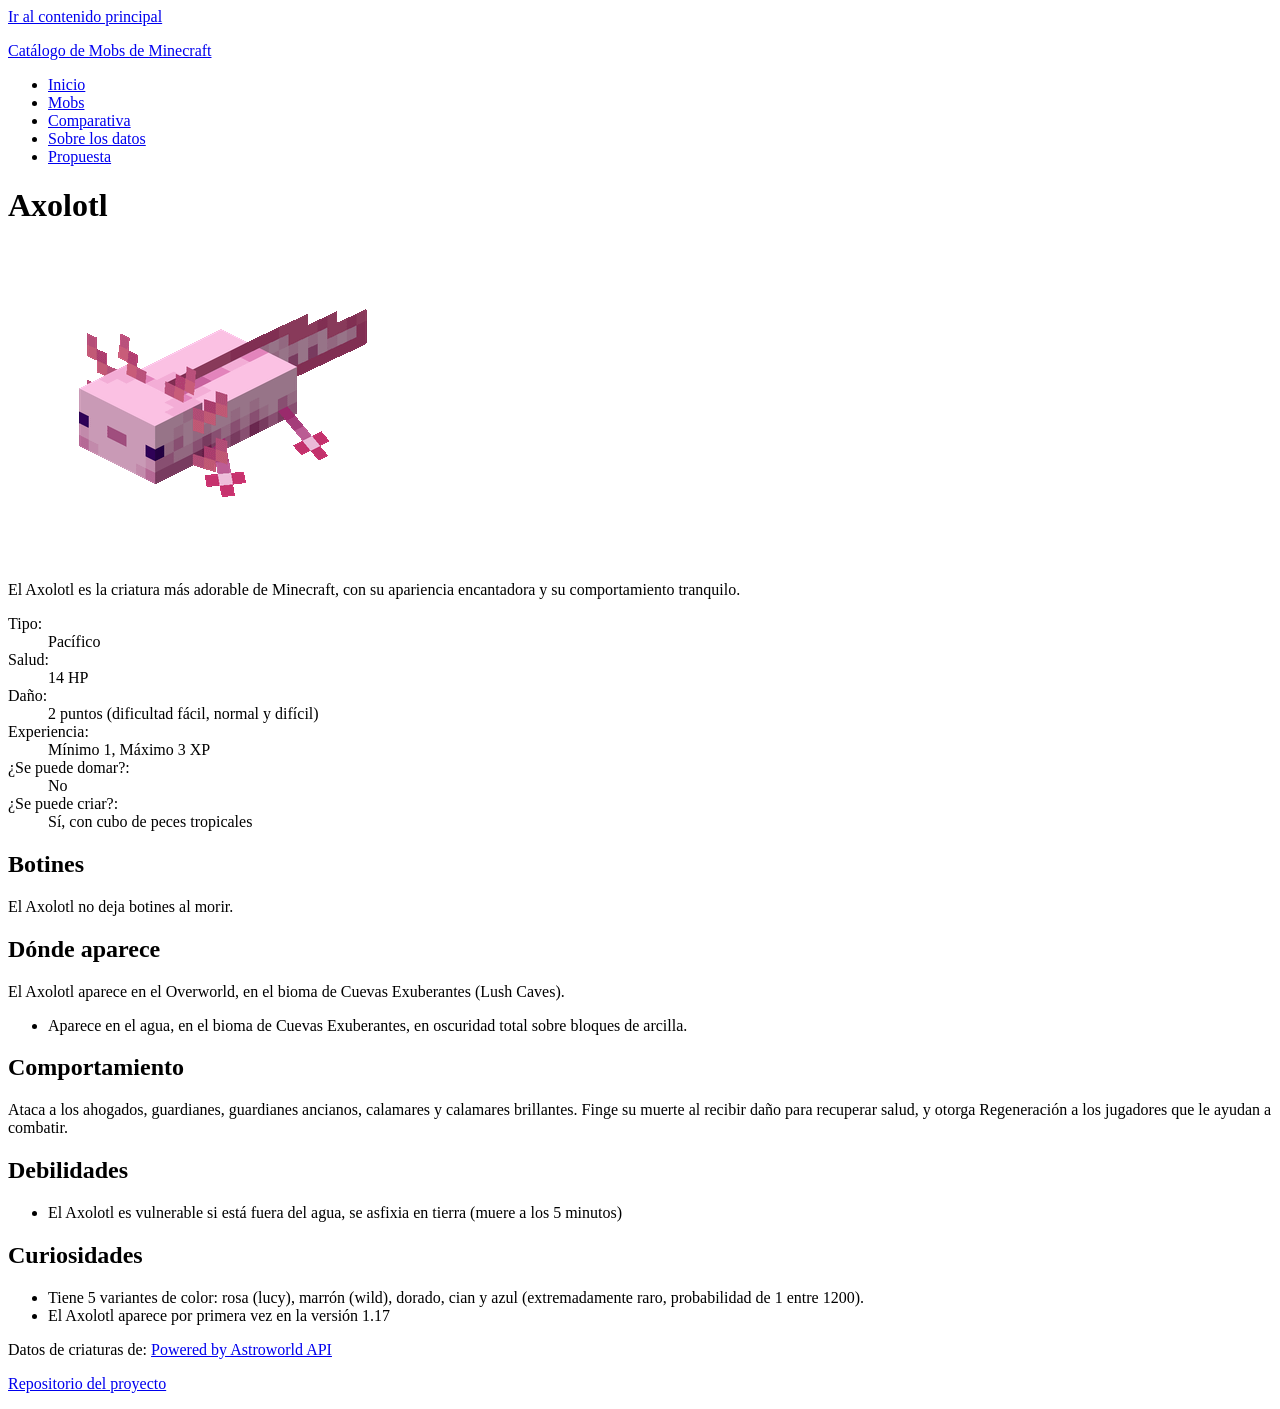
<file: fichas/axolotl.html>
<!DOCTYPE html>
<html lang="es">
<head>
    <meta charset="UTF-8">
    <meta name="viewport" content="width=device-width, initial-scale=1.0">
    <meta name="description" content="Ficha del mob Axolotl: salud, daño, botines, comportamientos y curiosidades, con datos reales de la API Astroworld.">
    <title>Axolotl - Ficha de Mob</title>
    <link rel="stylesheet" href="../css/styles.css">
</head>

<body>
    <a href="#main">Ir al contenido principal</a>
<header>
    <p><a href="../index.html">Catálogo de Mobs de Minecraft</a></p>
    <nav aria-label="Navegación principal">
        <ul>
            <li><a href="../index.html">Inicio</a></li>
            <li><a href="../catalogo.html">Mobs</a></li>
            <li><a href="../comparativa.html">Comparativa</a></li>
            <li><a href="../sobre-los-datos.html">Sobre los datos</a></li>
            <li><a href="../propuesta.html">Propuesta</a></li>
        </ul>
    </nav>
</header>

    <main id="main">
        <h1>Axolotl</h1>
        <img src="../assets/img/mob-axolotl.png" alt="Axolotl de Minecraft" width="400" height="315">

        <p> El Axolotl es la criatura más adorable de Minecraft, con su apariencia encantadora y su comportamiento tranquilo.</p>
            <dl>
                <dt>Tipo:</dt> <dd>Pacífico</dd>
                <dt>Salud:</dt> <dd>14 HP</dd>
                <dt>Daño:</dt> <dd>2 puntos (dificultad fácil, normal y difícil)</dd>
                <dt>Experiencia:</dt> <dd> Mínimo 1, Máximo 3 XP</dd>
                <dt>¿Se puede domar?:</dt> <dd>No</dd>
                <dt>¿Se puede criar?:</dt> <dd>Sí, con cubo de peces tropicales</dd>
            </dl>

        <h2>Botines</h2>
        <p> El Axolotl no deja botines al morir. </p>

        <h2>Dónde aparece</h2>
            <p>El Axolotl aparece en el Overworld, en el bioma de Cuevas Exuberantes (Lush Caves).</p>
            <ul>
                <li>Aparece en el agua, en el bioma de Cuevas Exuberantes, en oscuridad total sobre bloques de arcilla.</li>
            </ul>

        <h2>Comportamiento</h2>
            <p>Ataca a los ahogados, guardianes, guardianes ancianos, calamares y calamares brillantes. Finge su muerte al recibir daño para recuperar salud, y otorga Regeneración a los jugadores que le ayudan a combatir.</p>

        <h2>Debilidades</h2>
        <ul>
            <li>El Axolotl es vulnerable si está fuera del agua, se asfixia en tierra (muere a los 5 minutos)</li>
        </ul>

        <h2>Curiosidades</h2>
        <ul>
            <li>Tiene 5 variantes de color: rosa (lucy), marrón (wild), dorado, cian y azul (extremadamente raro, probabilidad de 1 entre 1200).</li>
            <li>El Axolotl aparece por primera vez en la versión 1.17</li>
        </ul>
    </main>
    <footer>
        <p> Datos de criaturas de: <a href="https://api.astroworldmc.com">Powered by Astroworld API</a></p>
        <p><a href="https://github.com/nsangar1606-crypto/catalogo-minecraft"> Repositorio del proyecto</a></p>
    </footer>
</body>
</html>
</file>
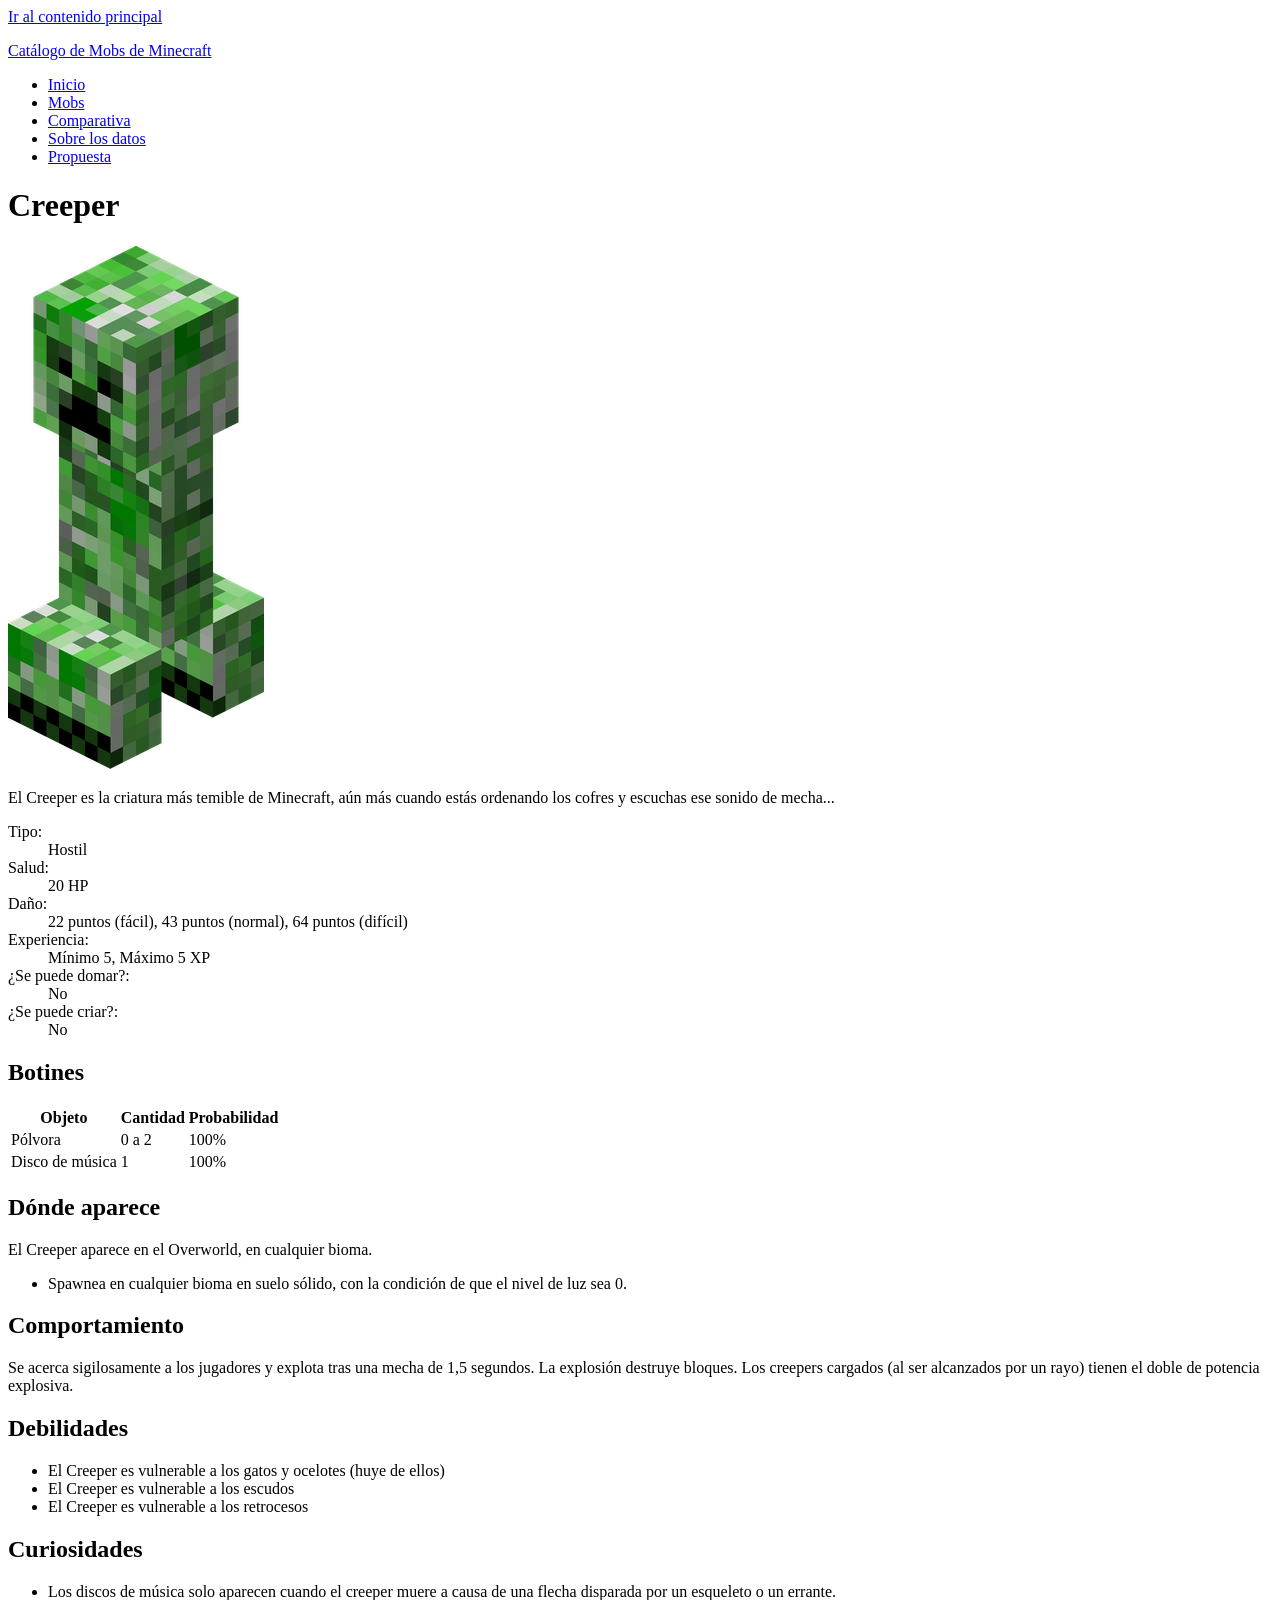
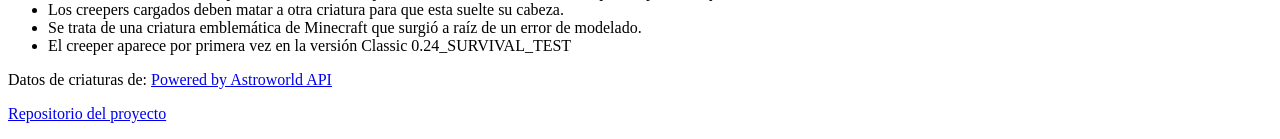
<file: fichas/creeper.html>
<!DOCTYPE html>
<html lang="es">
<head>
    <meta charset="UTF-8">
    <meta name="viewport" content="width=device-width, initial-scale=1.0">
    <meta name="description" content="Ficha del mob Creeper: salud, daño, botines, comportamientos y curiosidades, con datos reales de la API Astroworld.">
    <title>Creeper - Ficha de Mob</title>
    <link rel="stylesheet" href="../css/styles.css">
</head>

<body>
    <a href="#main">Ir al contenido principal</a>
<header>
    <p><a href="../index.html">Catálogo de Mobs de Minecraft</a></p>
    <nav aria-label="Navegación principal">
        <ul>
            <li><a href="../index.html">Inicio</a></li>
            <li><a href="../catalogo.html">Mobs</a></li>
            <li><a href="../comparativa.html">Comparativa</a></li>
            <li><a href="../sobre-los-datos.html">Sobre los datos</a></li>
            <li><a href="../propuesta.html">Propuesta</a></li>
        </ul>
    </nav>
</header>

    <main id="main">
        <h1>Creeper</h1>
        <img src="../assets/img/mob-creeper.png" alt="Creeper de Minecraft" width="256" height="523">

        <p> El Creeper es la criatura más temible de Minecraft, aún más cuando estás ordenando los cofres y escuchas ese sonido de mecha...</p>
            <dl>
                <dt>Tipo:</dt> <dd>Hostil</dd>
                <dt>Salud:</dt> <dd>20 HP</dd>
                <dt>Daño:</dt> <dd>22 puntos (fácil), 43 puntos (normal), 64 puntos (difícil)</dd>
                <dt>Experiencia:</dt> <dd> Mínimo 5, Máximo 5 XP</dd>
                <dt>¿Se puede domar?:</dt> <dd>No</dd>
                <dt>¿Se puede criar?:</dt> <dd>No</dd>
            </dl>

        <h2>Botines</h2>
        <table>
            <thead>
                <tr>
                    <th>Objeto</th>
                    <th>Cantidad</th>
                    <th>Probabilidad</th>
                </tr>
            </thead>
            <tbody>
                <tr>
                    <td>Pólvora</td>
                    <td>0 a 2</td>
                    <td>100%</td>
                </tr>
                <tr>
                    <td>Disco de música</td>
                    <td>1</td>
                    <td>100%</td>
                </tr>
            </tbody>
        </table>

        <h2>Dónde aparece</h2>
            <p>El Creeper aparece en el Overworld, en cualquier bioma.</p>
            <ul>
                <li>Spawnea en cualquier bioma en suelo sólido, con la condición de que el nivel de luz sea 0.</li>
            </ul>

        <h2>Comportamiento</h2>
            <p>Se acerca sigilosamente a los jugadores y explota tras una mecha de 1,5 segundos. La explosión destruye bloques. Los creepers cargados (al ser alcanzados por un rayo) tienen el doble de potencia explosiva.</p>

        <h2>Debilidades</h2>
        <ul>
            <li>El Creeper es vulnerable a los gatos y ocelotes (huye de ellos)</li>
            <li>El Creeper es vulnerable a los escudos</li>
            <li>El Creeper es vulnerable a los retrocesos</li>
        </ul>

        <h2>Curiosidades</h2>
        <ul>
            <li>Los discos de música solo aparecen cuando el creeper muere a causa de una flecha disparada por un esqueleto o un errante.</li>
            <li>Los creepers cargados deben matar a otra criatura para que esta suelte su cabeza.</li>
            <li>Se trata de una criatura emblemática de Minecraft que surgió a raíz de un error de modelado.</li>
            <li>El creeper aparece por primera vez en la versión Classic 0.24_SURVIVAL_TEST</li>
        </ul>
    </main>
    <footer>
        <p> Datos de criaturas de: <a href="https://api.astroworldmc.com">Powered by Astroworld API</a></p>
        <p><a href="https://github.com/nsangar1606-crypto/catalogo-minecraft"> Repositorio del proyecto</a></p>
    </footer>
</body>
</html>
</file>
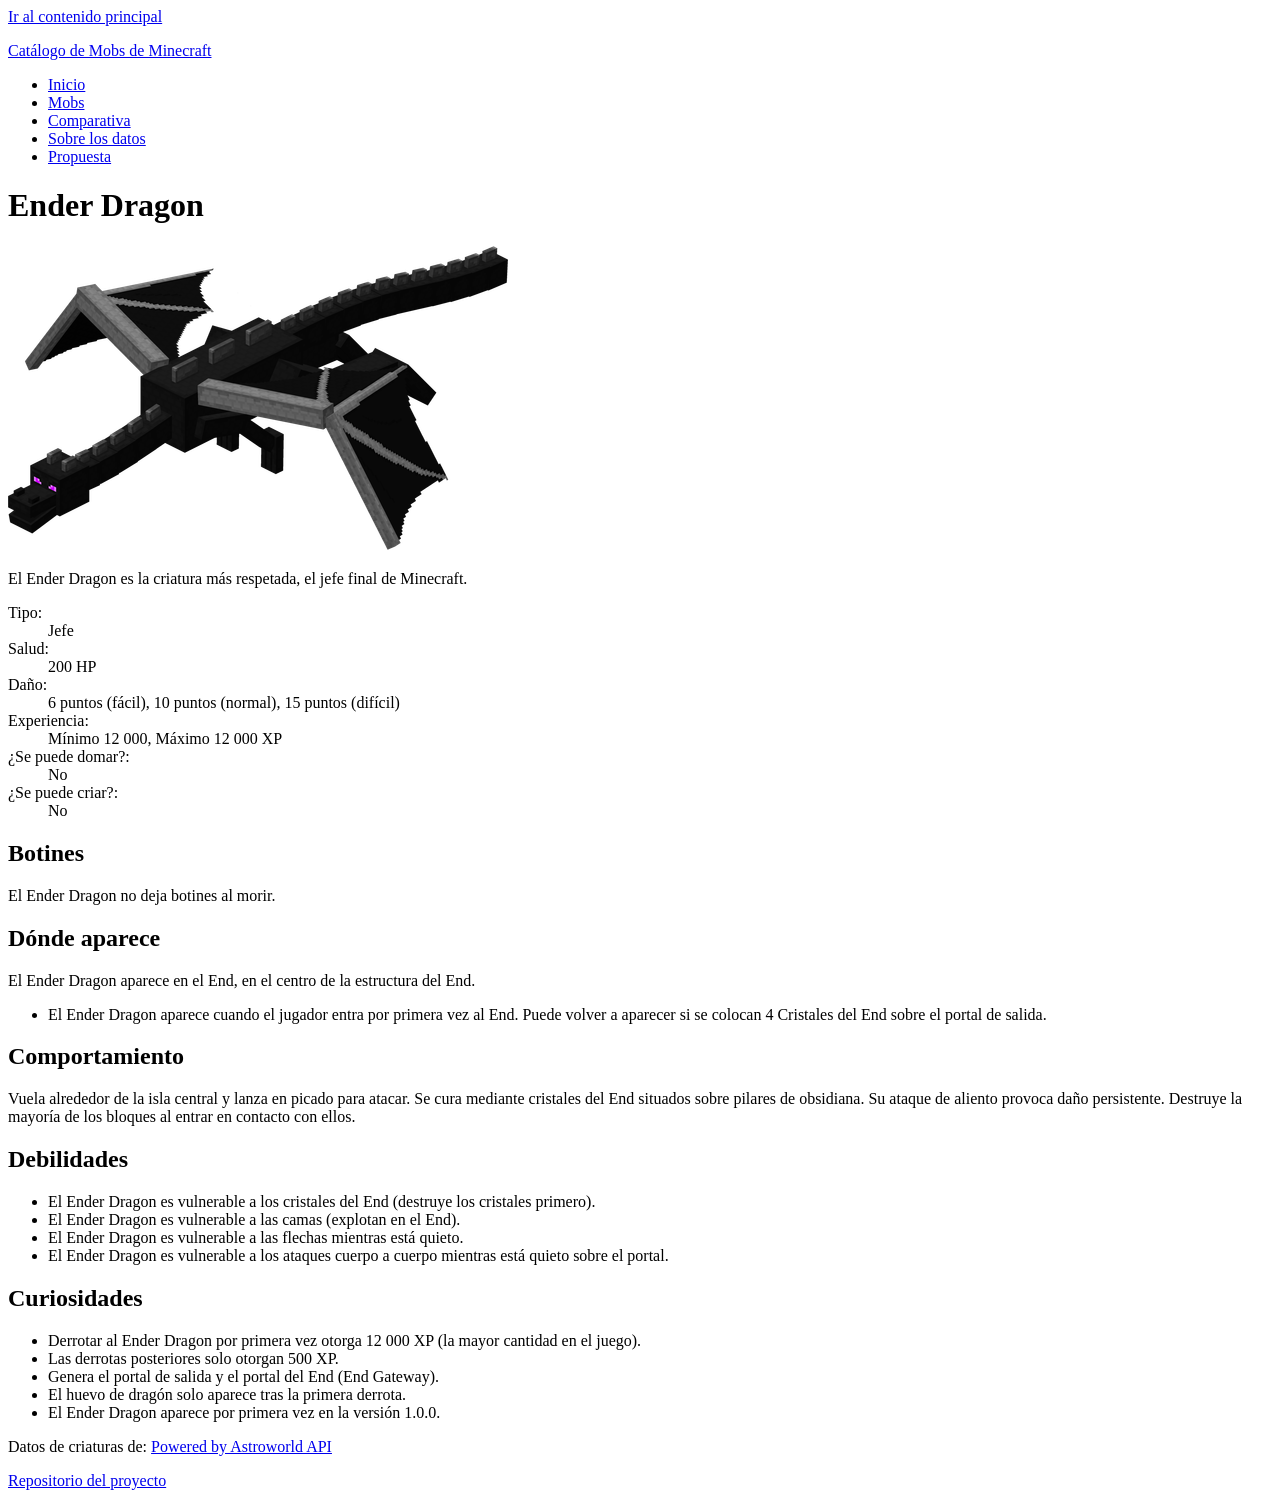
<file: fichas/ender-dragon.html>
<!DOCTYPE html>
<html lang="es">
<head>
    <meta charset="UTF-8">
    <meta name="viewport" content="width=device-width, initial-scale=1.0">
    <meta name="description" content="Ficha del mob Ender Dragon: salud, daño, botines, comportamientos y curiosidades, con datos reales de la API Astroworld.">
    <title>Ender Dragon - Ficha de Mob</title>
    <link rel="stylesheet" href="../css/styles.css">
</head>

<body>
    <a href="#main">Ir al contenido principal</a>
<header>
    <p><a href="../index.html">Catálogo de Mobs de Minecraft</a></p>
    <nav aria-label="Navegación principal">
        <ul>
            <li><a href="../index.html">Inicio</a></li>
            <li><a href="../catalogo.html">Mobs</a></li>
            <li><a href="../comparativa.html">Comparativa</a></li>
            <li><a href="../sobre-los-datos.html">Sobre los datos</a></li>
            <li><a href="../propuesta.html">Propuesta</a></li>
        </ul>
    </nav>
</header>

    <main id="main">
        <h1>Ender Dragon</h1>
        <img src="../assets/img/mob-ender-dragon.png" alt="Ender Dragon de Minecraft" width="500" height="304">
        <p> El Ender Dragon es la criatura más respetada, el jefe final de Minecraft. </p>
            <dl>
                <dt>Tipo:</dt> <dd>Jefe</dd>
                <dt>Salud:</dt> <dd>200 HP</dd>
                <dt>Daño:</dt> <dd>6 puntos (fácil), 10 puntos (normal), 15 puntos (difícil)</dd>
                <dt>Experiencia:</dt> <dd> Mínimo 12 000, Máximo 12 000 XP</dd>
                <dt>¿Se puede domar?:</dt> <dd>No</dd>
                <dt>¿Se puede criar?:</dt> <dd>No</dd>
            </dl>

        <h2>Botines</h2>
        <p> El Ender Dragon no deja botines al morir. </p>

        <h2>Dónde aparece</h2>
            <p>El Ender Dragon aparece en el End, en el centro de la estructura del End.</p>
            <ul>
                <li>El Ender Dragon aparece cuando el jugador entra por primera vez al End. Puede volver a aparecer si se colocan 4 Cristales del End sobre el portal de salida.</li>
            </ul>

        <h2>Comportamiento</h2>
            <p>Vuela alrededor de la isla central y lanza en picado para atacar. Se cura mediante cristales del End situados sobre pilares de obsidiana. Su ataque de aliento provoca daño persistente. Destruye la mayoría de los bloques al entrar en contacto con ellos.</p>

        <h2>Debilidades</h2>
        <ul>
            <li>El Ender Dragon es vulnerable a los cristales del End (destruye los cristales primero).</li>
            <li>El Ender Dragon es vulnerable a las camas (explotan en el End).</li>
            <li>El Ender Dragon es vulnerable a las flechas mientras está quieto.</li>
            <li>El Ender Dragon es vulnerable a los ataques cuerpo a cuerpo mientras está quieto sobre el portal.</li>
        </ul>

        <h2>Curiosidades</h2>
        <ul>
            <li>Derrotar al Ender Dragon por primera vez otorga 12 000 XP (la mayor cantidad en el juego).</li>
            <li>Las derrotas posteriores solo otorgan 500 XP.</li>
            <li>Genera el portal de salida y el portal del End (End Gateway).</li>
            <li>El huevo de dragón solo aparece tras la primera derrota.</li>
            <li>El Ender Dragon aparece por primera vez en la versión 1.0.0.</li>
        </ul>
    </main>
    <footer>
        <p> Datos de criaturas de: <a href="https://api.astroworldmc.com">Powered by Astroworld API</a></p>
        <p><a href="https://github.com/nsangar1606-crypto/catalogo-minecraft"> Repositorio del proyecto</a></p>
    </footer>
</body>
</html>
</file>
<file: css/styles.css>
.criatura 
{
  background-image: url("../assets/img/lush_caves.png");
}

.enlace_contenido_principal
{
  display: flex;
  justify-content: center;
}
</file>
